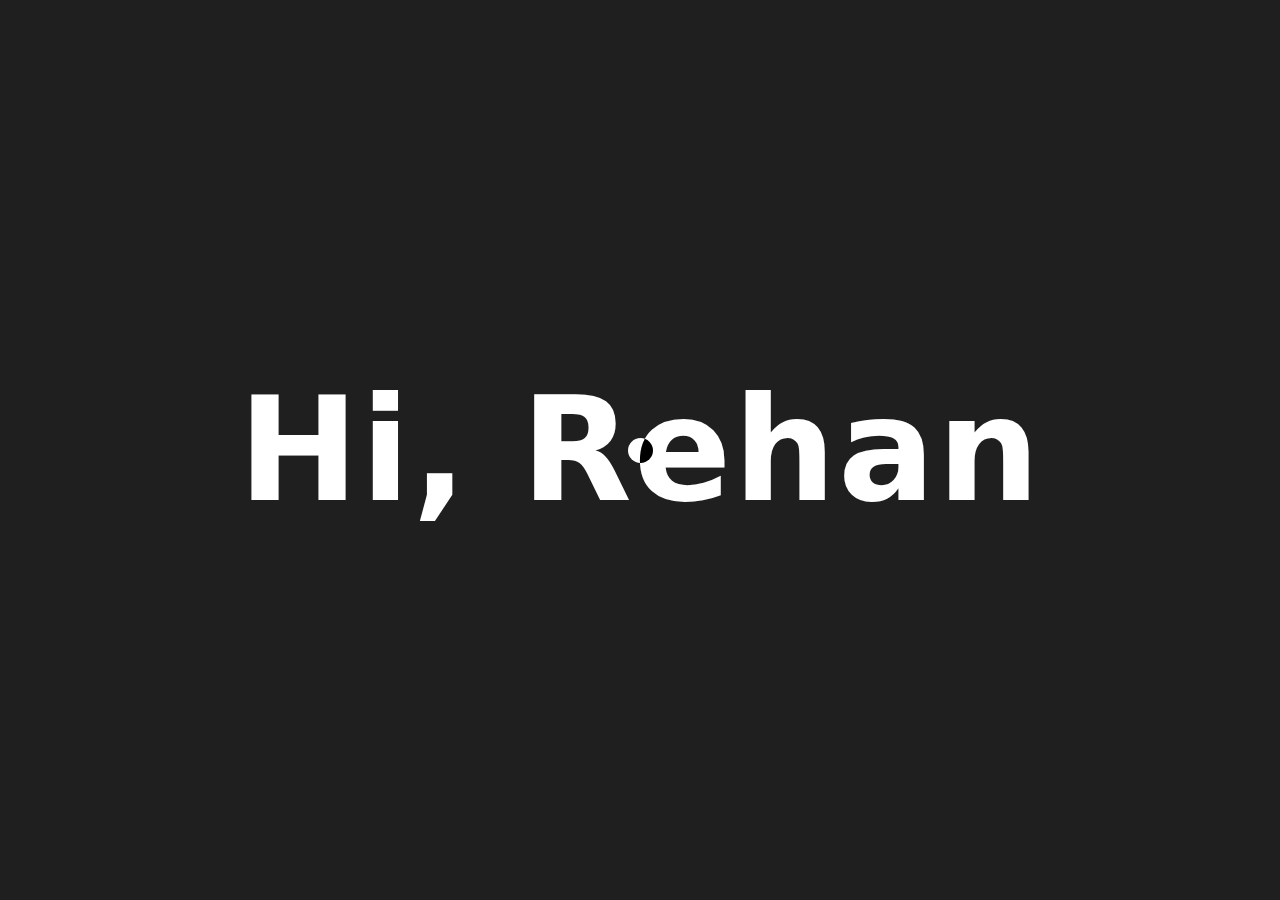
<file: custom curser/index.html>
<!DOCTYPE html>
<html lang="en">
<head>
    <meta charset="UTF-8">
    <meta name="viewport" content="width=device-width, initial-scale=1.0">
    <title>Custom Curcer</title>
    <link rel="stylesheet" href="styyle.css">
</head>
<body>
    <div class="main">
        <h1>Hi, Rehan</h1>
        <div id="curser"></div>
    </div>



    <script src="script.js"></script>
</body>
</html>
</file>
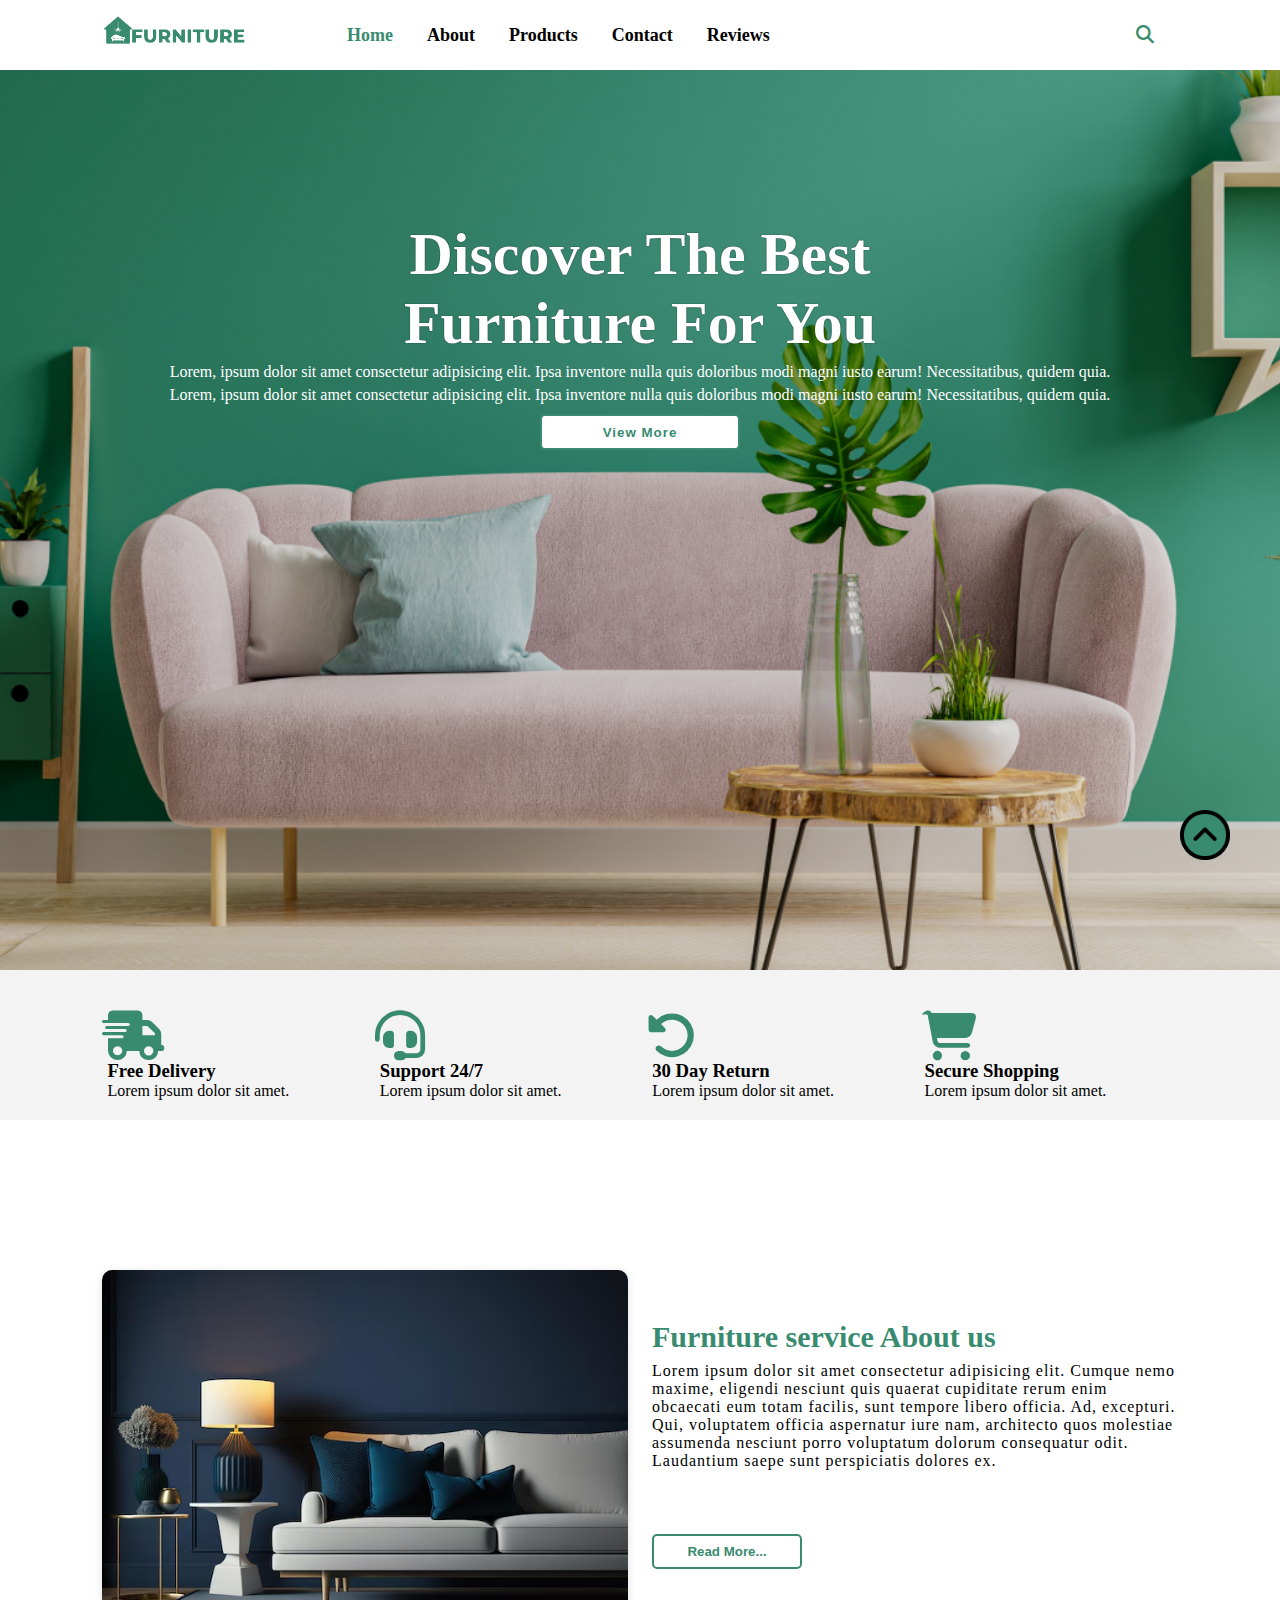
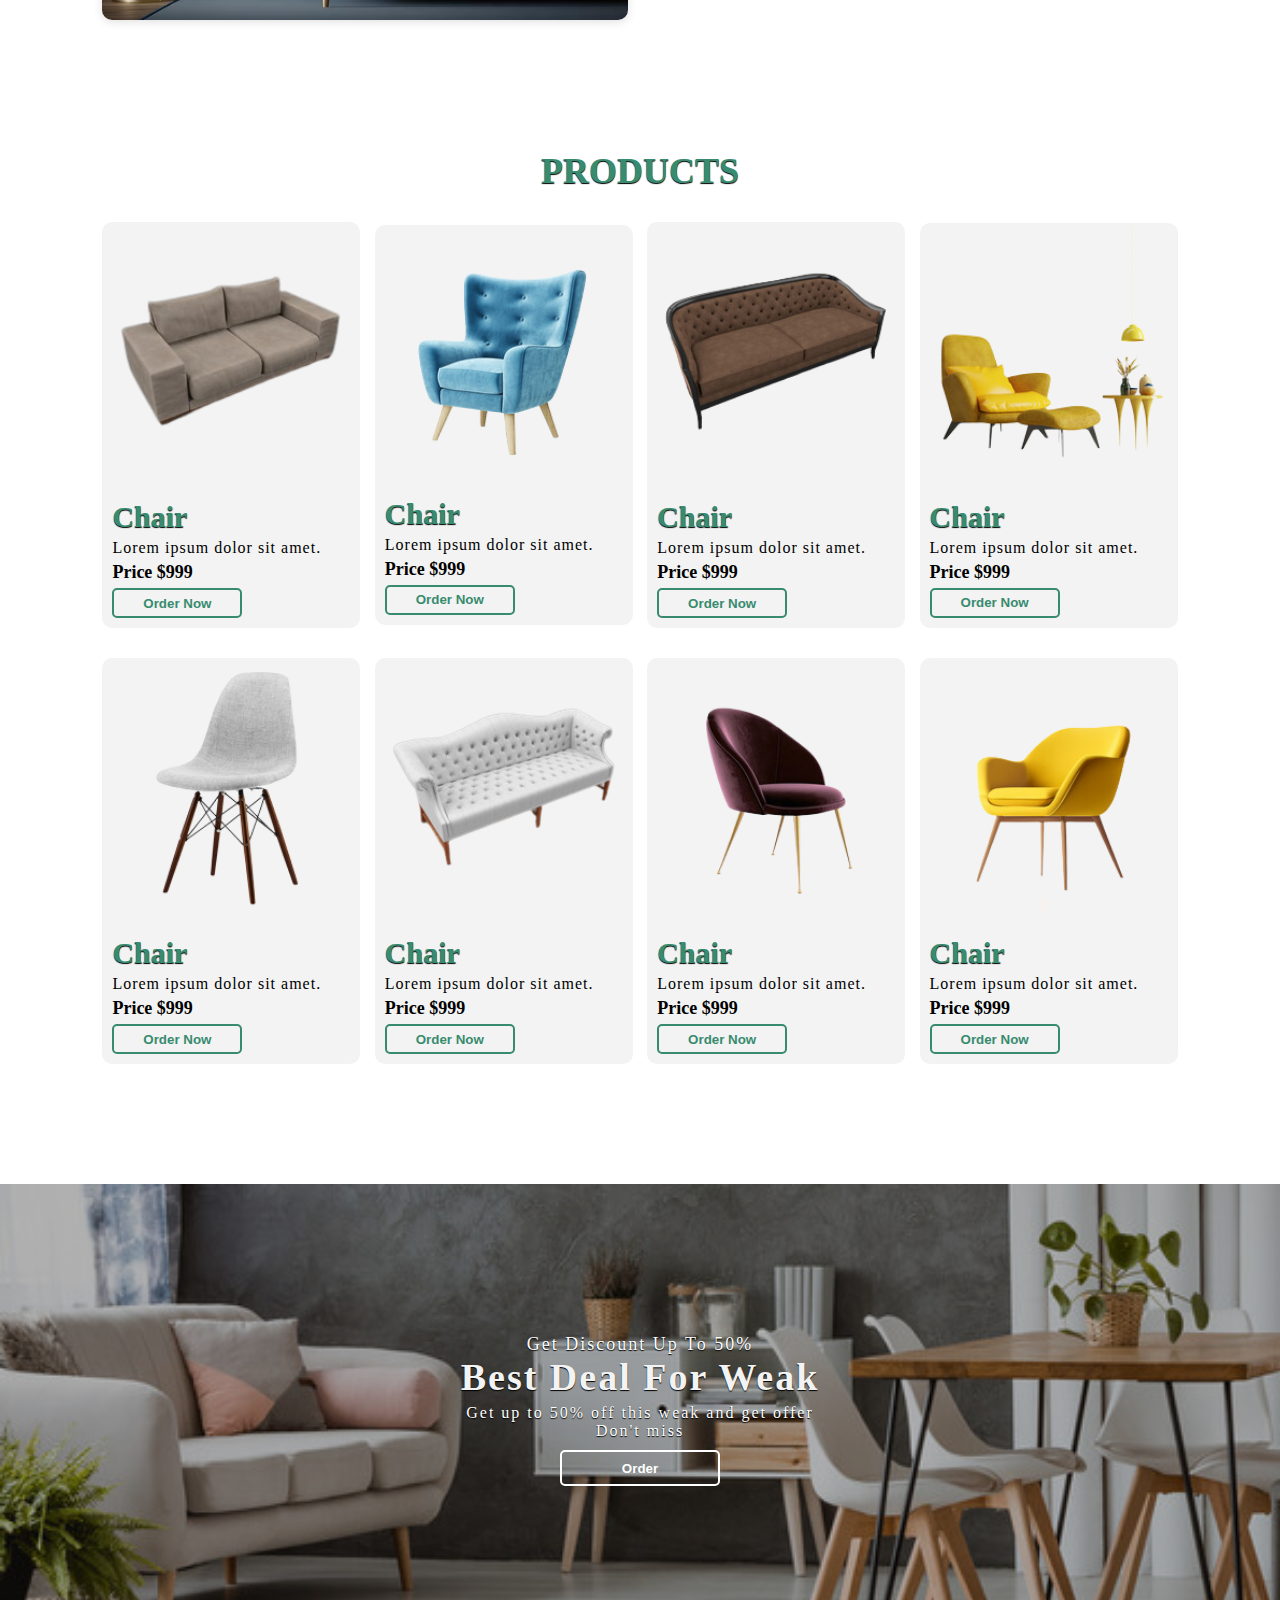
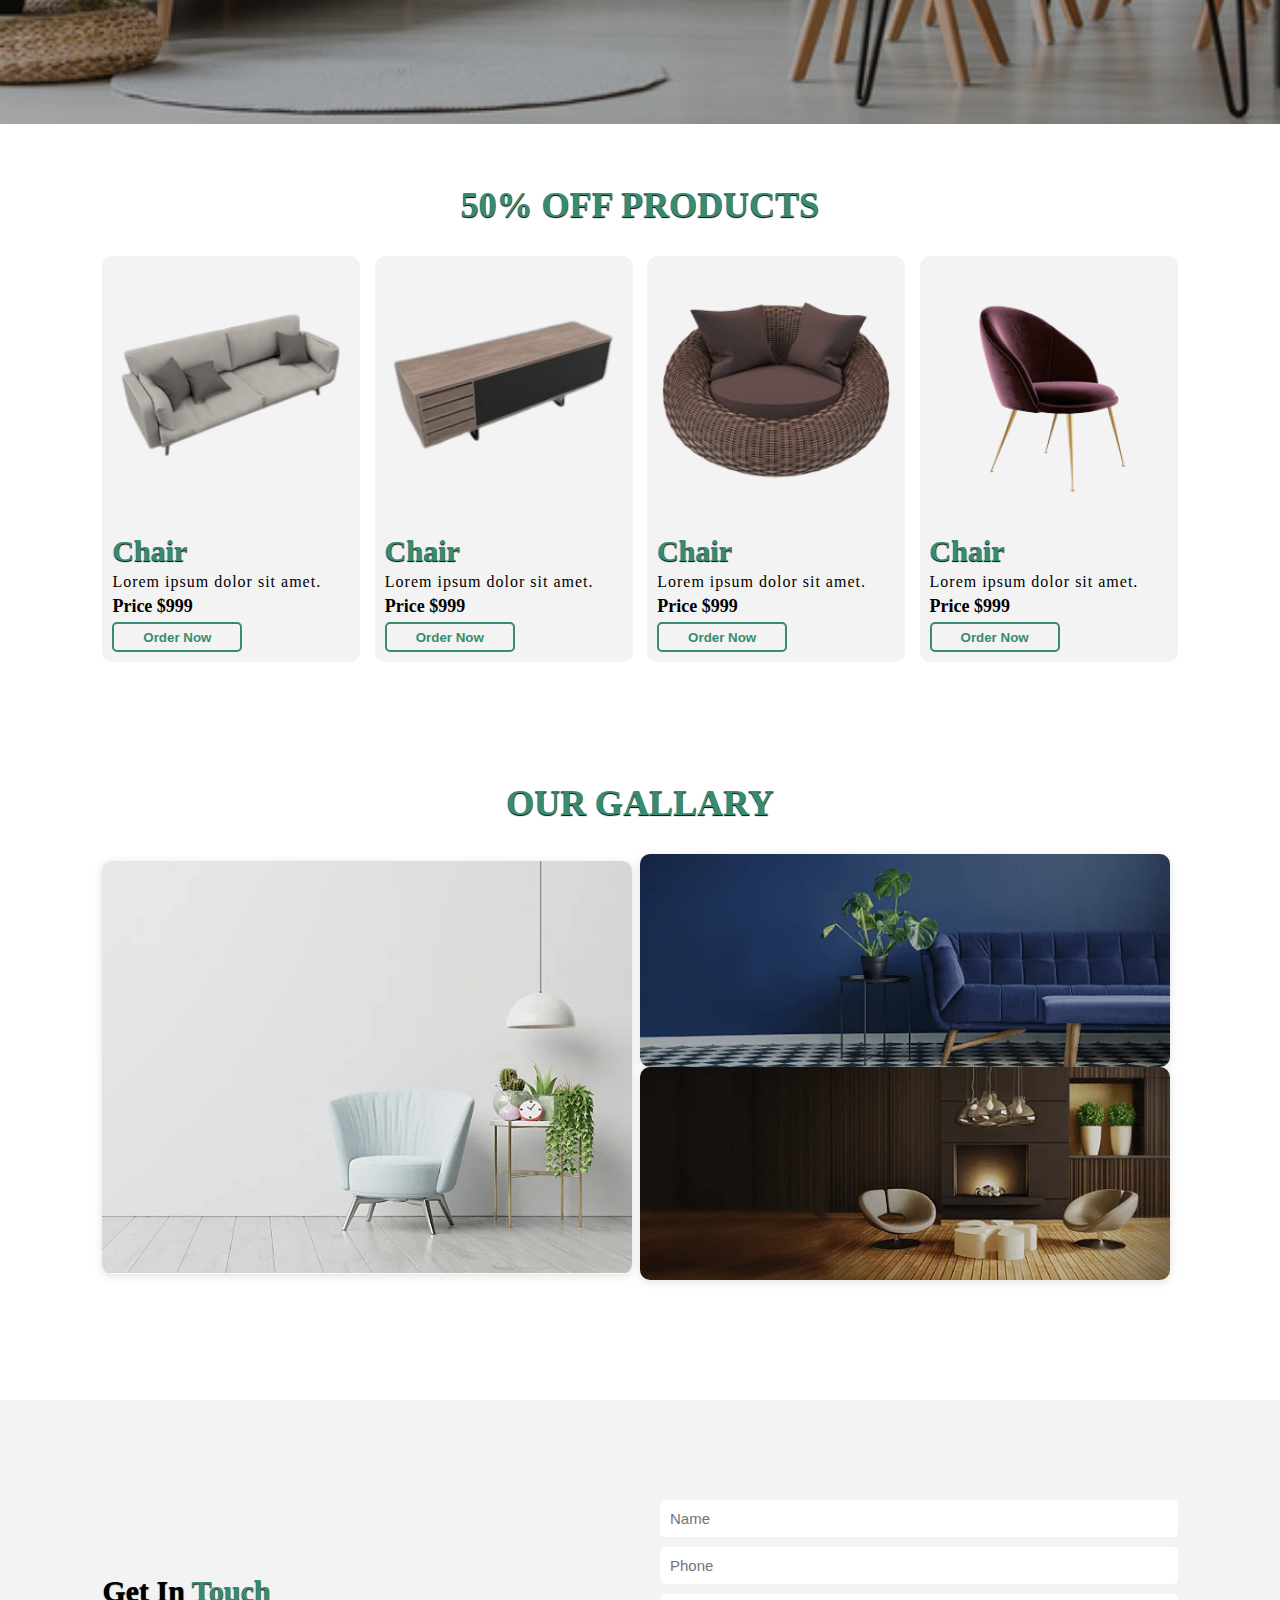
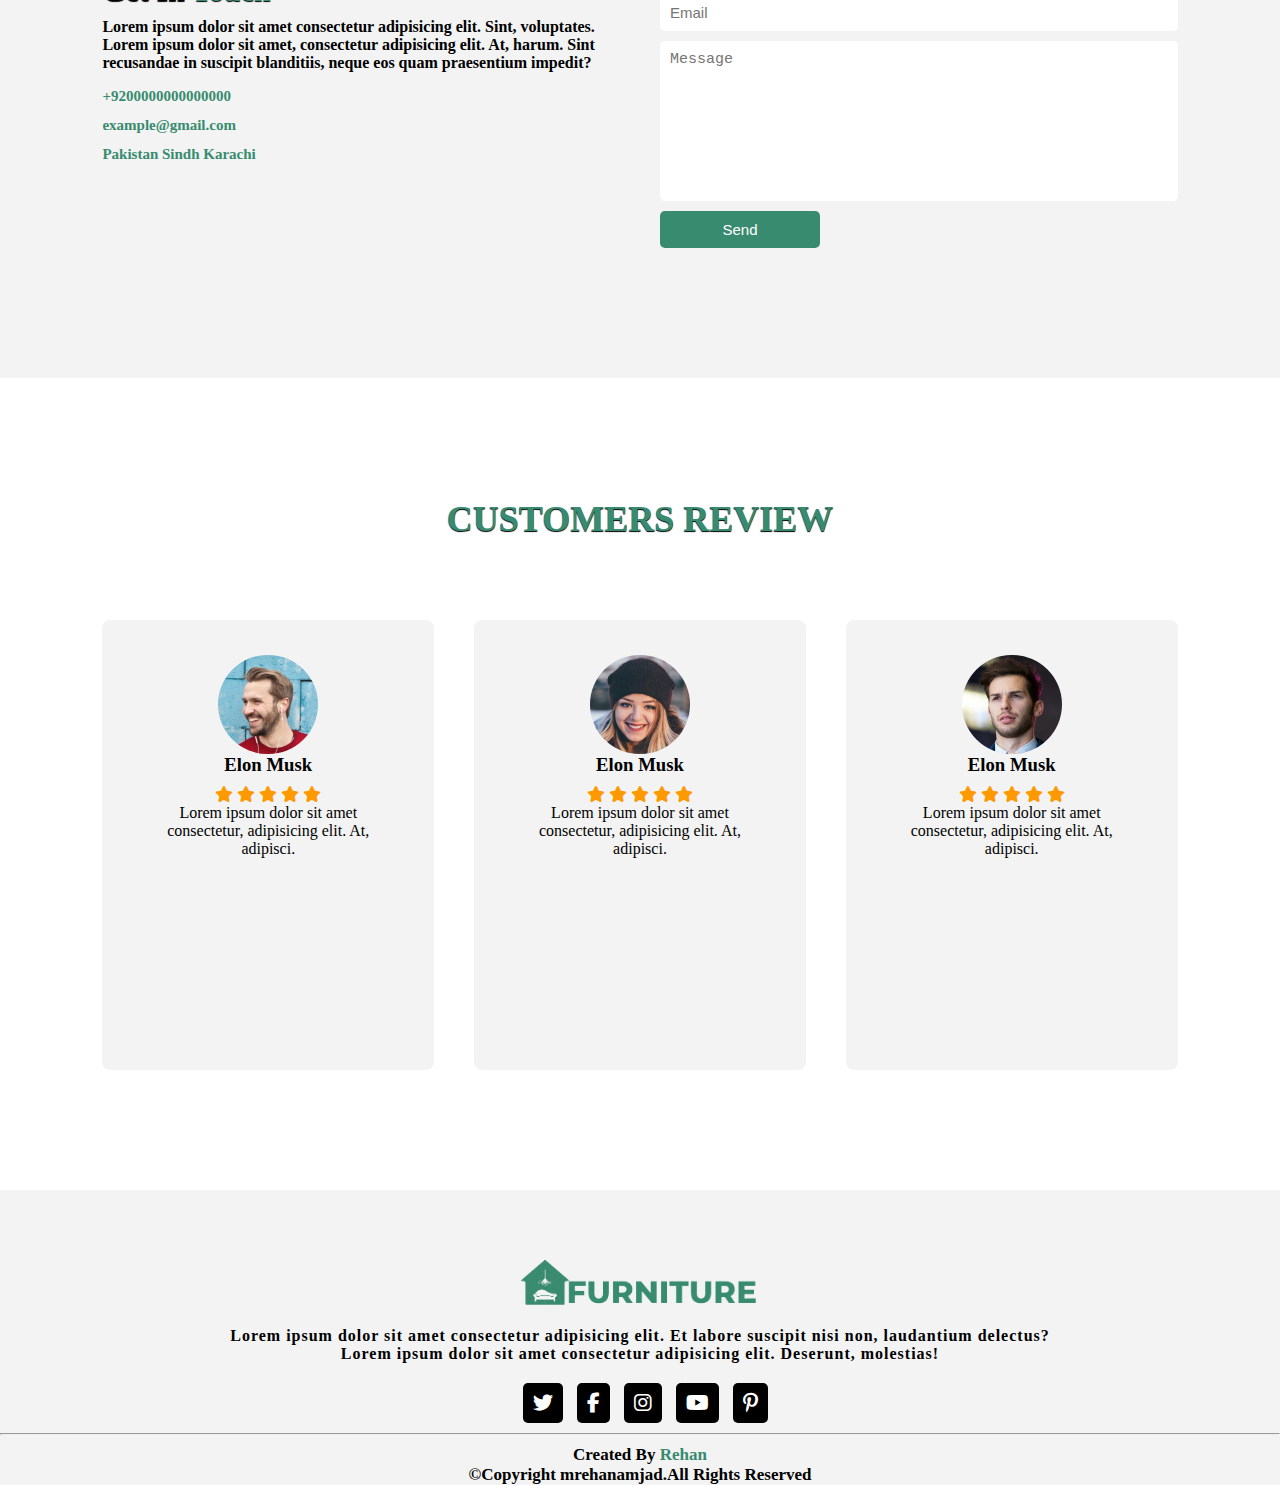
<file: Html-css Website/index.html>
<html lang="en">
<head>
    <meta charset="UTF-8">
    <meta http-equiv="X-UA-Compatible" content="IE=edge">
    <meta name="viewport" content="width=device-width, initial-scale=1.0">
    <title>Furniture Webiste</title>
    <link rel="stylesheet" href="style.css">
    <link rel="stylesheet" href="https://cdnjs.cloudflare.com/ajax/libs/font-awesome/6.7.2/css/all.min.css" integrity="sha512-Evv84Mr4kqVGRNSgIGL/F/aIDqQb7xQ2vcrdIwxfjThSH8CSR7PBEakCr51Ck+w+/U6swU2Im1vVX0SVk9ABhg==" crossorigin="anonymous" referrerpolicy="no-referrer" />
</head>
<body>
    <div class="header">
        <nav>
            <input type="checkbox" id="show-search">
            <input type="checkbox" id="show-menu">
            <label for="show-menu" class="menu-icon"><i class="fas fa-bars"></i></label>
            <div class="content">
                <div class="logo"><a href="index.html"><img src="./images/logo.png" alt=""></a></div>

                <ul class="links">
                    <li><a href="#" id="first">Home</a></li>
                    <li><a href="#about">About</a></li>
                    <li><a href="#product">Products</a></li>
                    <li><a href="#contact">Contact</a></li>
                    <li><a href="#review">Reviews</a></li>
                </ul>
            </div>
            <label for="show-search" class="search-icon"><i class="fas fa-search"></i></label>
            <form action="#" class="search-box">
                <input type="text" placeholder="Search" required>
                <button type="submit" class="go-icon"><i class="fas fa-long-arrow-alt-right"></i></button>
            </form>

        </nav>
    </div>

    <div class="home">
        <div class="main-text">
            <h1>Discover The Best <br>Furniture For You</h1>
            <p>Lorem, ipsum dolor sit amet consectetur adipisicing elit. Ipsa inventore nulla quis doloribus modi magni iusto earum! Necessitatibus, quidem quia.</p>
            <p>Lorem, ipsum dolor sit amet consectetur adipisicing elit. Ipsa inventore nulla quis doloribus modi magni iusto earum! Necessitatibus, quidem quia.</p>
            <button id="btn">View More</button>
        </div>
    </div>

    <section class="offers">
        <div class="offer-content">
            <div class="row">
                <i class="fa-solid fa-truck-fast"></i>
                <h3>Free Delivery</h3>
                <p>Lorem ipsum dolor sit amet.</p>
            </div>
            <div class="row">
                <i class="fa-solid fa-headset"></i>
                <h3>Support 24/7</h3>
                <p>Lorem ipsum dolor sit amet.</p>
            </div>
            <div class="row">
                <i class="fa-solid fa-rotate-left"></i>
                <h3>30 Day Return</h3>
                <p>Lorem ipsum dolor sit amet.</p>
            </div>
            <div class="row">
                <i class="fa-solid fa-cart-shopping"></i>
                <h3>Secure Shopping</h3>
                <p>Lorem ipsum dolor sit amet.</p>
            </div>
        </div>
    </section>

    <section class="about" id="about">
        <div class="about-img">
            <img src="./images/about-img.png" alt="">
        </div>
        <div class="about-text">
            <h3>Furniture service About us</h3>
            <p>Lorem ipsum dolor sit amet consectetur adipisicing elit. Cumque nemo maxime, eligendi nesciunt quis quaerat cupiditate rerum enim obcaecati eum totam facilis, sunt tempore libero officia. Ad, excepturi. Qui, voluptatem officia aspernatur iure nam, architecto quos molestiae assumenda nesciunt porro voluptatum dolorum consequatur odit. Laudantium saepe sunt perspiciatis dolores ex.</p>

            <button id="about-btn">Read More...</button>
        </div>
        
    </section>

    <section class="product" id="product">
        <div class="main-txt">
            <h3>Products</h3>
        </div>
        <div class="card-content">
            <div class="row">
                <img src="./images/p1.png" alt="">
                <div class="card-body">
                    <h3>Chair</h3>
                    <p>Lorem ipsum dolor sit amet.</p>
                    <h5>Price $999</h5>
                    <button>Order Now</button>
                </div>
            </div>
            <div class="row">
                <img src="./images/p2.png" alt="">
                <div class="card-body">
                    <h3>Chair</h3>
                    <p>Lorem ipsum dolor sit amet.</p>
                    <h5>Price $999</h5>
                    <button>Order Now</button>
                </div>
            </div>
            <div class="row">
                <img src="./images/p3.png" alt="">
                <div class="card-body">
                    <h3>Chair</h3>
                    <p>Lorem ipsum dolor sit amet.</p>
                    <h5>Price $999</h5>
                    <button>Order Now</button>
                </div>
            </div>
            <div class="row">
                <img src="./images/p4.png" alt="">
                <div class="card-body">
                    <h3>Chair</h3>
                    <p>Lorem ipsum dolor sit amet.</p>
                    <h5>Price $999</h5>
                    <button>Order Now</button>
                </div>
            </div>
        </div>

        <div class="card-content">
            <div class="row">
                <img src="./images/p5.png" alt="">
                <div class="card-body">
                    <h3>Chair</h3>
                    <p>Lorem ipsum dolor sit amet.</p>
                    <h5>Price $999</h5>
                    <button>Order Now</button>
                </div>
            </div>
            <div class="row">
                <img src="./images/p6.png" alt="">
                <div class="card-body">
                    <h3>Chair</h3>
                    <p>Lorem ipsum dolor sit amet.</p>
                    <h5>Price $999</h5>
                    <button>Order Now</button>
                </div>
            </div>
            <div class="row">
                <img src="./images/p7.png" alt="">
                <div class="card-body">
                    <h3>Chair</h3>
                    <p>Lorem ipsum dolor sit amet.</p>
                    <h5>Price $999</h5>
                    <button>Order Now</button>
                </div>
            </div>
            <div class="row">
                <img src="./images/p8.png" alt="">
                <div class="card-body">
                    <h3>Chair</h3>
                    <p>Lorem ipsum dolor sit amet.</p>
                    <h5>Price $999</h5>
                    <button>Order Now</button>
                </div>
            </div>
        </div>

    </section>

    <div class="banner">
        <div class="banner-content">
            <h5>Get Discount Up To 50%</h5>
            <h3>Best Deal For Weak</h3>
            <p>Get up to 50% off this weak and get offer <br>Don't miss</p>
            <button><a href="#products">Order</a></button>
        </div>
    </div>

    <section class="product" id="products" style="margin-top: 50px;">
        <div class="main-txt">
            <h3>50% off products</h3>
        </div>
        <div class="card-content">
            <div class="row">
                <img src="./images/p9.png" alt="">
                <div class="card-body">
                    <h3>Chair</h3>
                    <p>Lorem ipsum dolor sit amet.</p>
                    <h5>Price $999</h5>
                    <button>Order Now</button>
                </div>
            </div>
            <div class="row">
                <img src="./images/p10.png" alt="">
                <div class="card-body">
                    <h3>Chair</h3>
                    <p>Lorem ipsum dolor sit amet.</p>
                    <h5>Price $999</h5>
                    <button>Order Now</button>
                </div>
            </div>
            <div class="row">
                <img src="./images/p11.png" alt="">
                <div class="card-body">
                    <h3>Chair</h3>
                    <p>Lorem ipsum dolor sit amet.</p>
                    <h5>Price $999</h5>
                    <button>Order Now</button>
                </div>
            </div>
            <div class="row">
                <img src="./images/p12.png" alt="">
                <div class="card-body">
                    <h3>Chair</h3>
                    <p>Lorem ipsum dolor sit amet.</p>
                    <h5>Price $999</h5>
                    <button>Order Now</button>
                </div>
            </div>
        </div>

    </section>

    <div class="gallary">
        <h3>Our Gallary</h3>
        <div class="gallary-img">
            <div class="img1">
                <img src="./images/g1.png" alt="">
            </div>
            <div class="img1">
                <img src="./images/g2.png" alt="">
                <img src="./images/g3.png" alt="">
            </div>
        </div>
    </div>

    <section class="contact" id="contact">
        <div class="content-text">
            <h2>Get In <span>Touch</span></h2>
            <p>Lorem ipsum dolor sit amet consectetur adipisicing elit. Sint, voluptates.</p>
            <p>Lorem ipsum dolor sit amet, consectetur adipisicing elit. At, harum. Sint recusandae in suscipit blanditiis, neque eos quam praesentium impedit?</p>
            <div class="list">
                <li><a href="#">+9200000000000000</a></li>
                <li><a href="#">example@gmail.com</a></li>
                <li><a href="#">Pakistan Sindh Karachi</a></li>
            </div>
        </div>

        <div class="contact-form">
            <form action="#">
                <input type="name" placeholder="Name" required>
                <input type="number" placeholder="Phone" required>
                <input type="email" placeholder="Email" required>
                <textarea name="" id="" cols="35" rows="10" placeholder="Message"></textarea>
                <input type="submit" value="Send" class="submit" required>

            </form>
        </div>

    </section>

    <section class="review" id="review">
        <div class="main-txt">
            <h3>Customers <span>Review</span></h3>
        </div>

        <div class="review-content">
        <div class="box">
        <div class="img">
            <img src="./images/pic-1.png" alt="">
        </div>
        <h3>Elon Musk</h3>
        <div class="star">
            <i class="fa-solid fa-star checked"></i>
            <i class="fa-solid fa-star checked"></i>
            <i class="fa-solid fa-star checked"></i>
            <i class="fa-solid fa-star checked"></i>
            <i class="fa-solid fa-star checked"></i>
        </div>
        <p>Lorem ipsum dolor sit amet consectetur, adipisicing elit. At, adipisci.</p>

    </div>
        <div class="box">
        <div class="img">
            <img src="./images/pic-2.png" alt="">
        </div>
        <h3>Elon Musk</h3>
        <div class="star">
            <i class="fa-solid fa-star checked"></i>
            <i class="fa-solid fa-star checked"></i>
            <i class="fa-solid fa-star checked"></i>
            <i class="fa-solid fa-star checked"></i>
            <i class="fa-solid fa-star checked"></i>
        </div>
        <p>Lorem ipsum dolor sit amet consectetur, adipisicing elit. At, adipisci.</p>

    </div>
        <div class="box">
        <div class="img">
            <img src="./images/pic-3.png" alt="">
        </div>
        <h3>Elon Musk</h3>
        <div class="star">
            <i class="fa-solid fa-star checked"></i>
            <i class="fa-solid fa-star checked"></i>
            <i class="fa-solid fa-star checked"></i>
            <i class="fa-solid fa-star checked"></i>
            <i class="fa-solid fa-star checked"></i>
        </div>
        <p>Lorem ipsum dolor sit amet consectetur, adipisicing elit. At, adipisci.</p>

    </div>

</div>

    </section>

    <footer id="footer">
        <div class="footer-content">
            <div class="logo">
                <img src="./images/logo.png" alt="">
            </div>

            <p>Lorem ipsum dolor sit amet consectetur adipisicing elit. Et labore suscipit nisi non, laudantium delectus?
                <br>Lorem ipsum dolor sit amet consectetur adipisicing elit. Deserunt, molestias!
            </p>
            <div class="socail-links">
                <i class="fa-brands fa-twitter"></i>
                <i class="fa-brands fa-facebook-f"></i>
                <i class="fa-brands fa-instagram"></i>
                <i class="fa-brands fa-youtube"></i>
                <i class="fa-brands fa-pinterest-p"></i>
            </div>
        </div>
        <hr>
        <div class="footer-bottom-content">
            <p>Created By <a href="#">Rehan</a></p>
            <div class="copyright">
                <p>&copy;Copyright <strong>mrehanamjad</strong>.All Rights Reserved</p>
            </div>
        </div>
    </footer>
    <a href="#" class="arrow"><i><img src="./images/up-arrow.png" alt="" width="50px"></i></a>




















</body>
</html>
</file>
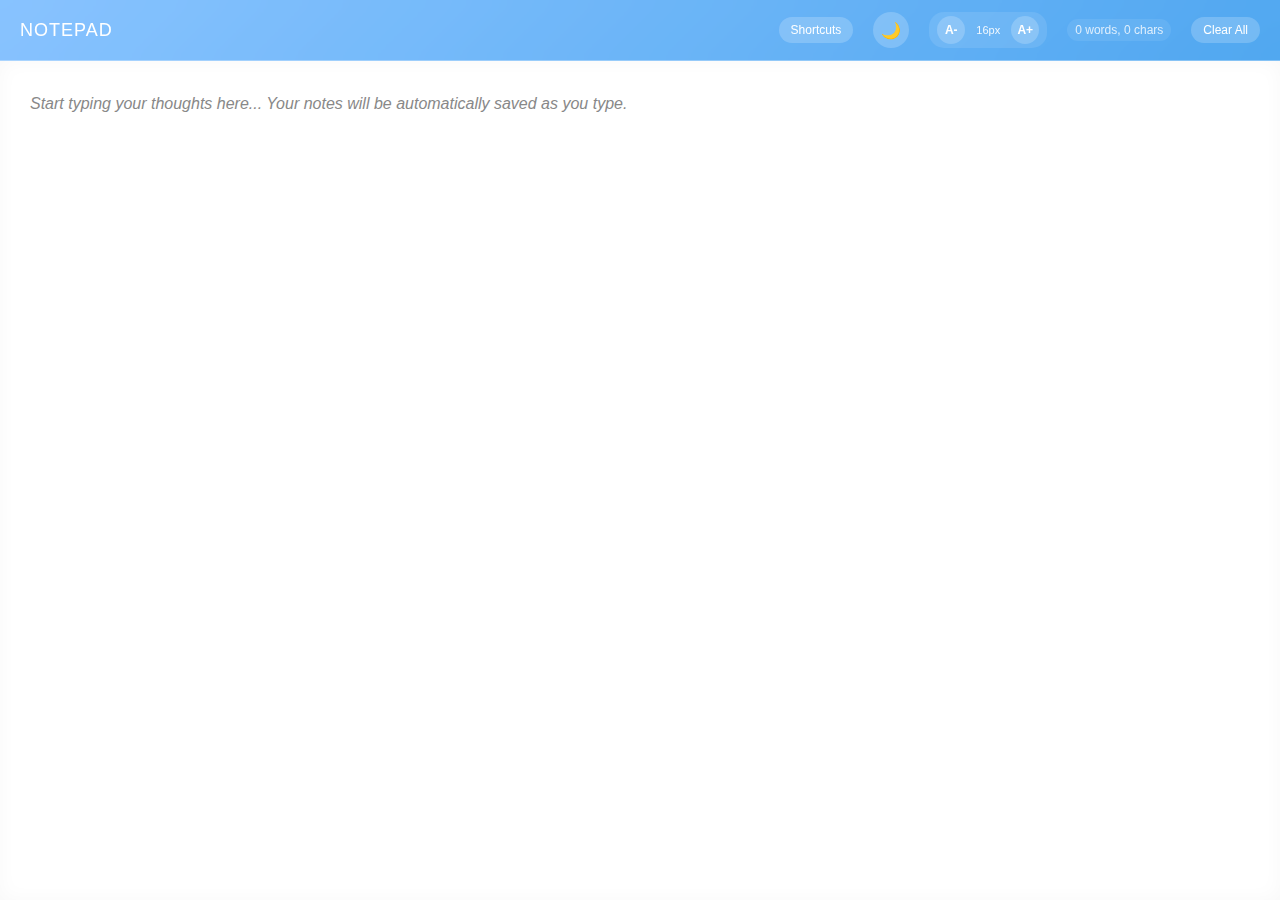
<file: One_Note/index.html>
<!DOCTYPE html>
<html lang="en">

<head>
    <meta charset="UTF-8">
    <meta name="viewport" content="width=device-width, initial-scale=1.0">
    <title>Full-Screen Notepad</title>
    <style>
        * {
            margin: 0;
            padding: 0;
            box-sizing: border-box;
        }

        body {
            font-family: 'Segoe UI', Tahoma, Geneva, Verdana, sans-serif;
            background: linear-gradient(135deg, #667eea 0%, #764ba2 100%);
            height: 100vh;
            overflow: hidden;
            transition: all 0.3s ease;
        }

        /* Dark mode styles */
        body.dark-mode {
            background: linear-gradient(135deg, #1e3c72 0%, #2a5298 100%);
        }

        /* Light mode styles */
        body.light-mode {
            background: linear-gradient(135deg, #74b9ff 0%, #0984e3 100%);
        }

        .notepad-container {
            width: 100vw;
            height: 100vh;
            display: flex;
            flex-direction: column;
            position: relative;
        }

        .header {
            background: rgba(255, 255, 255, 0.1);
            backdrop-filter: blur(10px);
            border-bottom: 1px solid rgba(255, 255, 255, 0.2);
            padding: 12px 20px;
            display: flex;
            justify-content: space-between;
            align-items: center;
            color: white;
            z-index: 10;
            transition: all 0.3s ease;
        }

        .dark-mode .header {
            background: rgba(0, 0, 0, 0.2);
            border-bottom: 1px solid rgba(255, 255, 255, 0.1);
        }

        .light-mode .header {
            background: rgba(255, 255, 255, 0.15);
            border-bottom: 1px solid rgba(255, 255, 255, 0.3);
        }

        .header h1 {
            font-size: 18px;
            font-weight: 300;
            letter-spacing: 1px;
        }

        .theme-toggle {
            background: rgba(255, 255, 255, 0.2);
            border: none;
            color: white;
            width: 36px;
            height: 36px;
            border-radius: 50%;
            cursor: pointer;
            transition: all 0.3s ease;
            display: flex;
            align-items: center;
            justify-content: center;
            font-size: 16px;
        }

        .theme-toggle:hover {
            background: rgba(255, 255, 255, 0.3);
            transform: rotate(15deg) scale(1.1);
        }

        .theme-toggle:active {
            transform: rotate(15deg) scale(0.95);
        }

        .theme-icon {
            transition: transform 0.3s ease;
        }

        .header-controls {
            display: flex;
            gap: 20px;
            align-items: center;
        }

        .font-size-controls {
            display: flex;
            align-items: center;
            gap: 8px;
            background: rgba(255, 255, 255, 0.1);
            padding: 4px 8px;
            border-radius: 15px;
        }

        .font-btn {
            background: rgba(255, 255, 255, 0.2);
            border: none;
            color: white;
            width: 28px;
            height: 28px;
            border-radius: 50%;
            cursor: pointer;
            font-size: 12px;
            font-weight: bold;
            transition: all 0.3s ease;
            display: flex;
            align-items: center;
            justify-content: center;
        }

        .font-btn:hover {
            background: rgba(255, 255, 255, 0.3);
            transform: scale(1.1);
        }

        .font-btn:active {
            transform: scale(0.95);
        }

        .font-size-display {
            font-size: 11px;
            color: white;
            opacity: 0.9;
            min-width: 30px;
            text-align: center;
        }

        .word-count {
            font-size: 12px;
            opacity: 0.8;
            background: rgba(255, 255, 255, 0.1);
            padding: 4px 8px;
            border-radius: 12px;
        }

        .clear-btn {
            background: rgba(255, 255, 255, 0.2);
            border: none;
            color: white;
            padding: 6px 12px;
            border-radius: 15px;
            cursor: pointer;
            font-size: 12px;
            transition: all 0.3s ease;
        }

        .clear-btn:hover {
            background: rgba(255, 255, 255, 0.3);
            transform: translateY(-1px);
        }

        .textarea-container {
            flex: 1;
            position: relative;
            overflow: hidden;
        }

        .note-textarea {
            width: 100%;
            height: 100%;
            border: none;
            outline: none;
            resize: none;
            background: rgba(255, 255, 255, 0.95);
            color: #333;
            font-size: 16px;
            line-height: 1.6;
            padding: 30px;
            font-family: 'Segoe UI', Tahoma, Geneva, Verdana, sans-serif;
            backdrop-filter: blur(10px);
            box-shadow: inset 0 0 50px rgba(0, 0, 0, 0.1);
            transition: all 0.3s ease;
        }

        .dark-mode .note-textarea {
            background: rgba(30, 30, 30, 0.95);
            color: #e0e0e0;
            box-shadow: inset 0 0 50px rgba(0, 0, 0, 0.3);
        }

        .light-mode .note-textarea {
            background: rgba(255, 255, 255, 0.98);
            color: #222;
            box-shadow: inset 0 0 30px rgba(0, 0, 0, 0.05);
        }

        .note-textarea::placeholder {
            color: #999;
            font-style: italic;
            transition: color 0.3s ease;
        }

        .dark-mode .note-textarea::placeholder {
            color: #666;
        }

        .light-mode .note-textarea::placeholder {
            color: #888;
        }

        .note-textarea:focus {
            box-shadow: inset 0 0 30px rgba(0, 0, 0, 0.05);
        }

        .dark-mode .note-textarea:focus {
            background: rgba(30, 30, 30, 0.98);
            box-shadow: inset 0 0 30px rgba(0, 0, 0, 0.4);
        }

        .light-mode .note-textarea:focus {
            background: rgba(255, 255, 255, 1);
            box-shadow: inset 0 0 20px rgba(0, 0, 0, 0.03);
        }

        /* Auto-save indicator */
        .save-indicator {
            position: absolute;
            top: 20px;
            right: 20px;
            background: rgba(76, 175, 80, 0.9);
            color: white;
            padding: 4px 8px;
            border-radius: 12px;
            font-size: 11px;
            opacity: 0;
            transition: opacity 0.3s ease;
            z-index: 5;
        }

        .save-indicator.show {
            opacity: 1;
        }

        /* Responsive design */
        @media (max-width: 768px) {
            .note-textarea {
                padding: 20px;
            }

            .header {
                padding: 10px 15px;
            }

            .header h1 {
                font-size: 16px;
            }

            .header-controls {
                gap: 15px;
            }

            .theme-toggle {
                width: 32px;
                height: 32px;
                font-size: 14px;
            }

            .font-size-controls {
                gap: 6px;
                padding: 3px 6px;
            }

            .font-btn {
                width: 24px;
                height: 24px;
                font-size: 10px;
            }
        }
    </style>
</head>

<body>
    <div class="notepad-container">
        <div class="header">
            <h1>NOTEPAD</h1>
            <div class="header-controls">
                <button class="clear-btn" id="shortcutsBtn">Shortcuts</button>
                <button class="theme-toggle" id="themeToggle" title="Toggle dark/light mode">
                    <span class="theme-icon">🌙</span>
                </button>
                <div class="font-size-controls">
                    <button class="font-btn" id="decreaseFont" title="Decrease font size">A-</button>
                    <span class="font-size-display" id="fontSizeDisplay">16px</span>
                    <button class="font-btn" id="increaseFont" title="Increase font size">A+</button>
                </div>
                <div class="word-count" id="wordCount">0 words</div>
                <button class="clear-btn" id="clearBtn">Clear All</button>
            </div>
        </div>

        <div class="textarea-container">
            <textarea class="note-textarea" id="noteTextarea"
                placeholder="Start typing your thoughts here... Your notes will be automatically saved as you type."
                spellcheck="true"></textarea>
            <div class="save-indicator" id="saveIndicator">Saved</div>
        </div>
    </div>

    <div id="shortcutsModal"
        style="display:none; position:fixed; top:0; left:0; width:100%; height:100%; background:rgba(0,0,0,0.6); z-index:9999; justify-content:center; align-items:center;">
        <div
            style="background:white; padding:20px 30px; border-radius:10px; max-width:500px; width:90%; color:#333; position:relative;">
            <h2 style="margin-bottom:10px;">Keyboard Shortcuts</h2>
            <ul style="line-height:1.8; font-size:14px;">
                <li><strong>Ctrl + T</strong>: Toggle Theme</li>
                <li><strong>Ctrl + A</strong>: Select All Text</li>
                <li><strong>Ctrl + + / = </strong>: Increase Font</li>
                <li><strong>Ctrl + -</strong>: Decrease Font</li>
                <li><strong>Ctrl + 0</strong>: Reset Font</li>
                <li><strong>Ctrl + Delete</strong>: Clear All</li>
                <li><strong>ESC</strong>: Blur Textarea</li>
            </ul>
            <button id="closeShortcuts"
                style="position:absolute; top:10px; right:15px; background:none; border:none; font-size:18px; cursor:pointer">&times;</button>
        </div>
    </div>

    <script>
        let saveTimeout;
        const STORAGE_KEY = 'fullscreen-notepad-content';
        const FONT_SIZE_KEY = 'fullscreen-notepad-fontsize';
        const THEME_KEY = 'fullscreen-notepad-theme';
        let currentFontSize = 16; // Default font size
        let currentTheme = 'default'; // default, dark, light

        const textarea = document.getElementById('noteTextarea');
        const wordCount = document.getElementById('wordCount');
        const clearBtn = document.getElementById('clearBtn');
        const saveIndicator = document.getElementById('saveIndicator');
        const increaseFontBtn = document.getElementById('increaseFont');
        const decreaseFontBtn = document.getElementById('decreaseFont');
        const fontSizeDisplay = document.getElementById('fontSizeDisplay');
        const themeToggle = document.getElementById('themeToggle');
        const themeIcon = themeToggle.querySelector('.theme-icon');

        // Load saved note from localStorage
        function loadNote() {
            try {
                const saved = localStorage.getItem(STORAGE_KEY) || '';
                textarea.value = saved;
                updateWordCount();
            } catch (error) {
                console.warn('Could not load note from localStorage:', error);
                textarea.value = '';
                updateWordCount();
            }
        }

        // Load and apply saved font size
        function loadFontSize() {
            try {
                const savedSize = localStorage.getItem(FONT_SIZE_KEY);
                if (savedSize) {
                    currentFontSize = parseInt(savedSize);
                } else {
                    currentFontSize = 16; // Default
                }
                applyFontSize();
            } catch (error) {
                console.warn('Could not load font size from localStorage:', error);
                currentFontSize = 16;
                applyFontSize();
            }
        }

        // Apply font size to textarea
        function applyFontSize() {
            textarea.style.fontSize = currentFontSize + 'px';
            fontSizeDisplay.textContent = currentFontSize + 'px';
        }

        // Save font size to localStorage
        function saveFontSize() {
            try {
                localStorage.setItem(FONT_SIZE_KEY, currentFontSize.toString());
            } catch (error) {
                console.warn('Could not save font size to localStorage:', error);
            }
        }

        // Increase font size
        function increaseFontSize() {
            if (currentFontSize < 32) {
                currentFontSize += 2;
                applyFontSize();
                saveFontSize();
            }
        }

        // Load and apply saved theme
        function loadTheme() {
            try {
                const savedTheme = localStorage.getItem(THEME_KEY);
                currentTheme = savedTheme || 'light'; // default to light
                applyTheme();
            } catch (error) {
                console.warn('Could not load theme from localStorage:', error);
                currentTheme = 'light';
                applyTheme();
            }
        }

        // Apply theme to body
        function applyTheme() {
            document.body.classList.remove('dark-mode', 'light-mode');
            if (currentTheme === 'dark') {
                document.body.classList.add('dark-mode');
                themeIcon.textContent = '☀️';
                themeToggle.title = 'Switch to light mode';
            } else if (currentTheme === 'light') {
                document.body.classList.add('light-mode');
                themeIcon.textContent = '🌙';
                themeToggle.title = 'Switch to dark mode';
            }
        }

        // Save theme to localStorage
        function saveTheme() {
            try {
                localStorage.setItem(THEME_KEY, currentTheme);
            } catch (error) {
                console.warn('Could not save theme to localStorage:', error);
            }
        }

        // Toggle theme
        function toggleTheme() {
            currentTheme = currentTheme === 'light' ? 'dark' : currentTheme === 'dark' ? 'light' : 'light';
            applyTheme();
            saveTheme();
        }

        // Decrease font size
        function decreaseFontSize() {
            if (currentFontSize > 10) {
                currentFontSize -= 2;
                applyFontSize();
                saveFontSize();
            }
        }
        function decreaseFontSize() {
            if (currentFontSize > 10) {
                currentFontSize -= 2;
                applyFontSize();
                saveFontSize();
            }
        }

        // Update word count
        function updateWordCount() {
            const text = textarea.value.trim();
            const words = text === '' ? 0 : text.split(/\s+/).length;
            const chars = text.length;
            wordCount.textContent = `${words} words, ${chars} chars`;
        }

        // Show save indicator
        function showSaveIndicator() {
            saveIndicator.classList.add('show');
            setTimeout(() => {
                saveIndicator.classList.remove('show');
            }, 1500);
        }

        // Auto-save function
        function autoSave() {
            try {
                localStorage.setItem(STORAGE_KEY, textarea.value);
                showSaveIndicator();
            } catch (error) {
                console.warn('Could not save note to localStorage:', error);
                // Show error indicator instead of success
                saveIndicator.textContent = 'Save Error';
                saveIndicator.style.background = 'rgba(244, 67, 54, 0.9)';
                saveIndicator.classList.add('show');
                setTimeout(() => {
                    saveIndicator.classList.remove('show');
                    saveIndicator.textContent = 'Saved';
                    saveIndicator.style.background = 'rgba(76, 175, 80, 0.9)';
                }, 2000);
            }
        }

        // Event listeners
        textarea.addEventListener('input', function () {
            updateWordCount();

            // Clear existing timeout
            clearTimeout(saveTimeout);

            // Set new timeout for auto-save
            saveTimeout = setTimeout(autoSave, 1000);
        });

        // Theme toggle
        themeToggle.addEventListener('click', toggleTheme);

        // Font size controls
        increaseFontBtn.addEventListener('click', increaseFontSize);
        decreaseFontBtn.addEventListener('click', decreaseFontSize);

        // Clear all text
        clearBtn.addEventListener('click', function () {
            if (textarea.value.trim() !== '') {
                if (confirm('Are you sure you want to clear all text? This action cannot be undone.')) {
                    textarea.value = '';
                    try {
                        localStorage.removeItem(STORAGE_KEY);
                    } catch (error) {
                        console.warn('Could not clear localStorage:', error);
                    }
                    updateWordCount();
                    textarea.focus();
                }
            }
        });

        // Keyboard shortcuts
        document.addEventListener('keydown', function (e) {
            // Ctrl+A or Cmd+A to select all
            if ((e.ctrlKey || e.metaKey) && e.key === 'a') {
                e.preventDefault();
                textarea.select();
            }

            // Ctrl+T to toggle theme
            if ((e.ctrlKey || e.metaKey) && e.key === 't') {
                e.preventDefault();
                toggleTheme();
            }

            // Ctrl+Plus or Ctrl+Equals to increase font size
            if ((e.ctrlKey || e.metaKey) && (e.key === '+' || e.key === '=')) {
                e.preventDefault();
                increaseFontSize();
            }

            // Ctrl+Minus to decrease font size
            if ((e.ctrlKey || e.metaKey) && e.key === '-') {
                e.preventDefault();
                decreaseFontSize();
            }

            // Ctrl+0 to reset font size
            if ((e.ctrlKey || e.metaKey) && e.key === '0') {
                e.preventDefault();
                currentFontSize = 16;
                applyFontSize();
                saveFontSize();
            }
            // Ctrl+Delete or Cmd+Delete to clear all
            if ((e.ctrlKey || e.metaKey) && e.key === 'Delete') {
                e.preventDefault();
                clearBtn.click();
            }

            // ESC to blur textarea
            if (e.key === 'Escape') {
                textarea.blur();
            }
        });

        // Prevent zoom on mobile
        document.addEventListener('touchstart', function (e) {
            if (e.touches.length > 1) {
                e.preventDefault();
            }
        });

        // Auto-focus on load
        window.addEventListener('load', function () {
            loadNote();
            loadFontSize();
            loadTheme();
            textarea.focus();
        });

        // Handle window resize
        window.addEventListener('resize', function () {
            // Ensure textarea maintains focus if it was focused
            if (document.activeElement === textarea) {
                setTimeout(() => textarea.focus(), 100);
            }
        });


        // SHORTCUT MODAL logic
        const shortcutsBtn = document.getElementById('shortcutsBtn');
        const shortcutsModal = document.getElementById('shortcutsModal');
        const closeShortcuts = document.getElementById('closeShortcuts');

        shortcutsBtn.addEventListener('click', () => {
            shortcutsModal.style.display = 'flex';
        });
        closeShortcuts.addEventListener('click', () => {
            shortcutsModal.style.display = 'none';
        });
        document.addEventListener('keydown', e => {
            if (e.key === 'Escape') {
                shortcutsModal.style.display = 'none';
            }
        });


    </script>
</body>

</html>
</file>
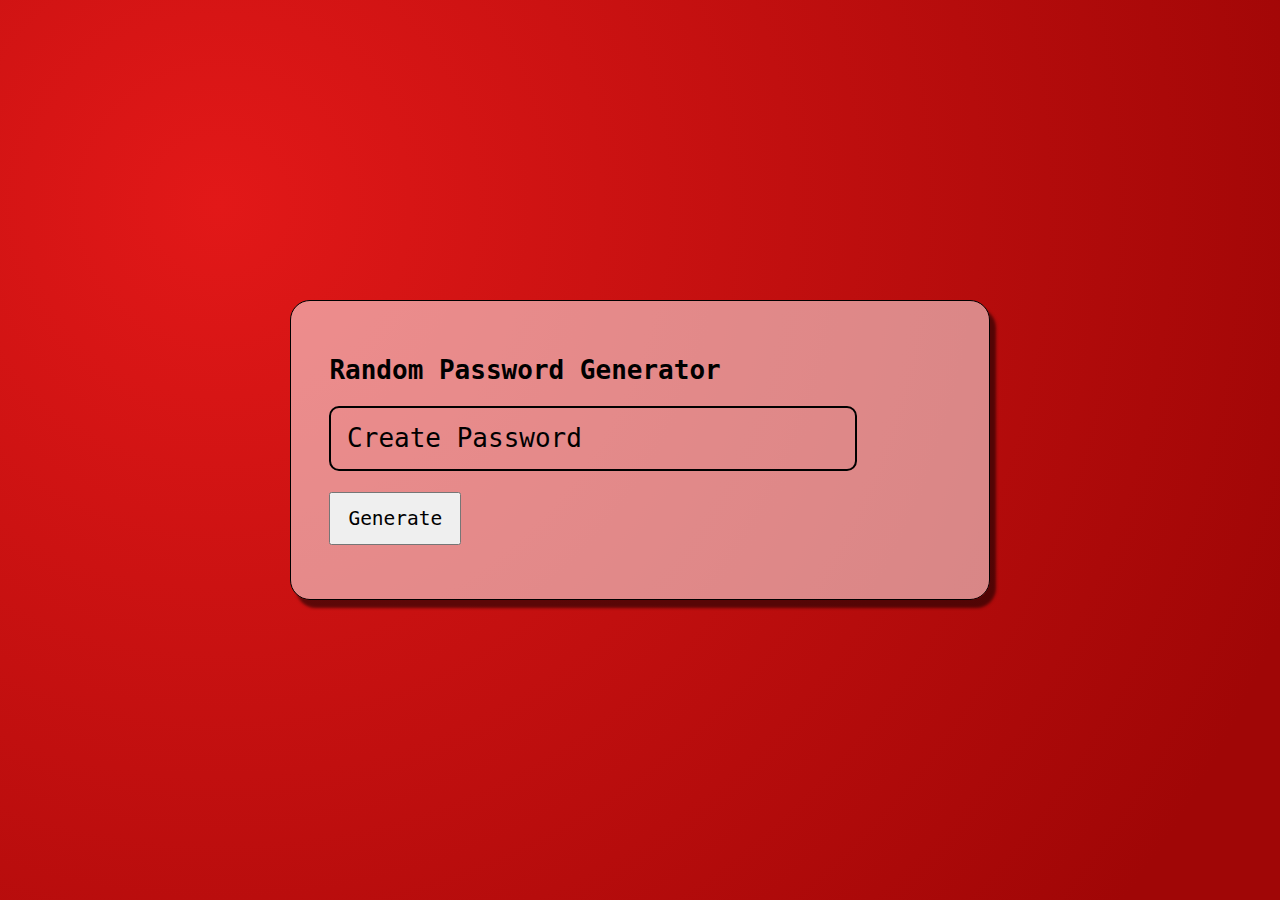
<file: Random Password Generator/index.html>
<!DOCTYPE html>
<html lang="en">
  <head>
    <meta charset="UTF-8" />
    <meta name="viewport" content="width=device-width, initial-scale=1.0" />
    <title>Random Password Generator</title>
    <link
      rel="stylesheet"
      href="https://cdnjs.cloudflare.com/ajax/libs/font-awesome/6.5.1/css/all.min.css"
      integrity="sha512-DTOQO9RWCH3ppGqcWaEA1BIZOC6xxalwEsw9c2QQeAIftl+Vegovlnee1c9QX4TctnWMn13TZye+giMm8e2LwA=="
      crossorigin="anonymous"
      referrerpolicy="no-referrer"
    />
    <style>
      * {
        margin: 0;
        padding: 0;
        box-sizing: border-box;
        font-family: monospace;
      }
      html,
      body {
        width: 100%;
        height: 100%;
      }
      body {
        display: flex;
        justify-content: center;
        align-items: center;
        flex-wrap: wrap;
        background-image: radial-gradient(
          circle farthest-corner at 17.1% 22.8%,
          rgba(226, 24, 24, 1) 0%,
          rgba(160, 6, 6, 1) 90%
        );
      }
      .container {
        padding: 0 0 0 3%;
        width: 700px;
        height: 300px;
        background-color: rgba(255, 255, 255, 0.51);
        border: 1px solid;
        border-radius: 20px;
        box-shadow: 6px 8px 3px rgba(0, 0, 0, 0.537);
        display: flex;
        justify-content: center;
        flex-wrap: wrap;
        flex-direction: column;
        gap: 1.6rem;
      }
      .text {
        font-size: 2rem;
        position: relative;
        height: 22%;
        width: 80%;
        border: 2px solid;
        border-radius: 10px;
        display: flex;
        align-items: center;
        flex-wrap: wrap;
      }
      .text i {
        position: absolute;
        right: 4%;
        font-size: 2.7rem;
        color: gray;
      }
      .text input {
        height: 100%;
        width: 100%;
        outline: none;
        border: none;
        background: none;
        font-size: 2rem;
        margin-left: 3%;
      }
      .text input:disabled {
        color: black;
      }
      button {
        padding: 2%;
        width: 20%;
        font-size: 1.5rem;
      }
      .alert {
        padding: 20px 30px;
        position: fixed;
        bottom: 4%;
        right: -400px;
        width: max-content;
        background-color: rgba(233, 90, 90, 0.622);
        border-radius: 10px;
        font-size: 2rem;
        transform: scaleX(0);
        transition: all 1s linear;
      }
      .alert-appear {
        right: 10px;
        background-color: rgb(136, 255, 178);
        right: 10px;
        transform: scaleX(1);
      }
    </style>
  </head>
  <body>
    <div class="container">
      <h1>Random Password Generator</h1>
      <div class="text">
        <input type="text" value="Create Password" disabled />
        <i class="fa-regular fa-copy" onclick="copyClip()"></i>
      </div>
      <button onclick="getPass()">Generate</button>
    </div>
    <div class="alert">V;hSP$r]?912.x_copied</div>

    <script>
      function getPass() {
        let finalPass = "";
        const allCharNum = `QWERTYUIOPASDFGHJKLZXCVBNMqwertyuiopasdfghjklzxcvbnm1234567890-=[]\';/.,~!@#$%^&*()_+{}|:"<>?`;
        let y = Math.floor(6 + Math.random() * (16 - 6));
        for (let i = 0; i <= y; i++) {
          let x = Math.floor(Math.random() * allCharNum.length);
          finalPass += allCharNum[x];
        }
        let text = document.querySelector(".text input");
        text.value = finalPass;
      }

      function popup(pass) {
        let Alert = document.querySelector(".alert");
        Alert.innerHTML = `${pass}_Copied`;
        Alert.classList.add("alert-appear");
        setTimeout(() => {
          Alert.classList.remove("alert-appear");
        }, 4000);
      }
      function copyClip() {
        // Get the text field
        var copyText = document.querySelector(".text input");
        copyText.disabled = false;
        // Select the text field
        copyText.select();
        copyText.setSelectionRange(0, 99999); // For mobile devices

        // Copy the text inside the text field
        navigator.clipboard.writeText(copyText.value);

        copyText.disabled = true;
        // alert the copied text
        popup(copyText.value);
      }
    </script>
  </body>
</html>
</file>
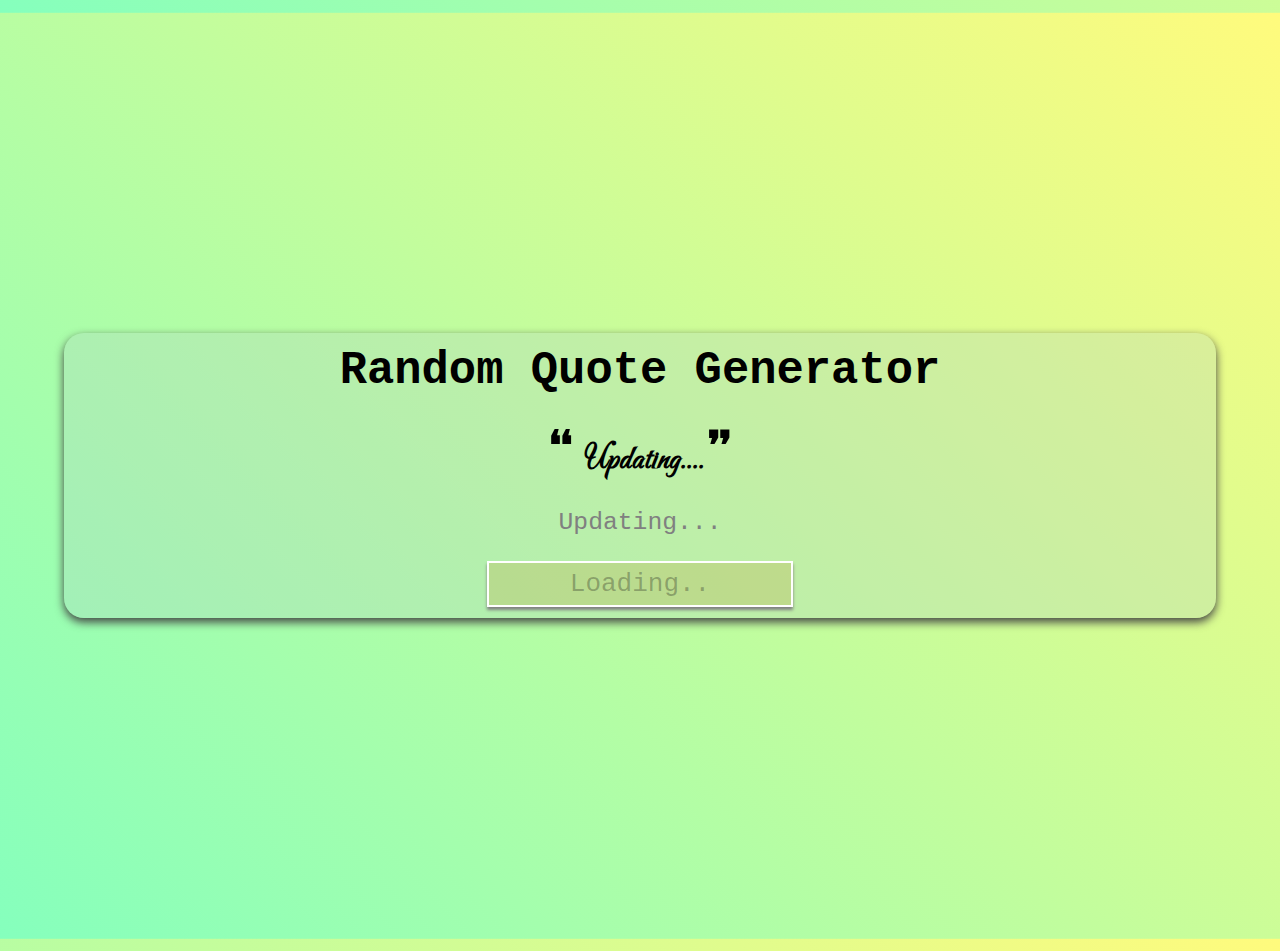
<file: Random Quote Generator/index.html>
<!DOCTYPE html>
<html lang="en">
  <head>
    <meta charset="UTF-8" />
    <meta name="viewport" content="width=device-width, initial-scale=1.0" />
    <title>Random Quote Generator</title>
    <link rel="preconnect" href="https://fonts.googleapis.com" />
    <link rel="preconnect" href="https://fonts.gstatic.com" crossorigin />
    <link
      href="https://fonts.googleapis.com/css2?family=Carattere&display=swap"
      rel="stylesheet"
    />
    <link rel="stylesheet" href="style.css">
  </head>
  <body onload="getQuotes()">
    <div class="main-container">
      <h1>Random Quote Generator</h1>
      <p class="content"><span>❝</span> Updating....<span>❞</span></p>
      <p class="author">Updating...</p>
      <button onclick="getQuotes()">Get A New Quote</button>
    </div>

    <script src="./app.js"></script>
  </body>
</html>
</file>
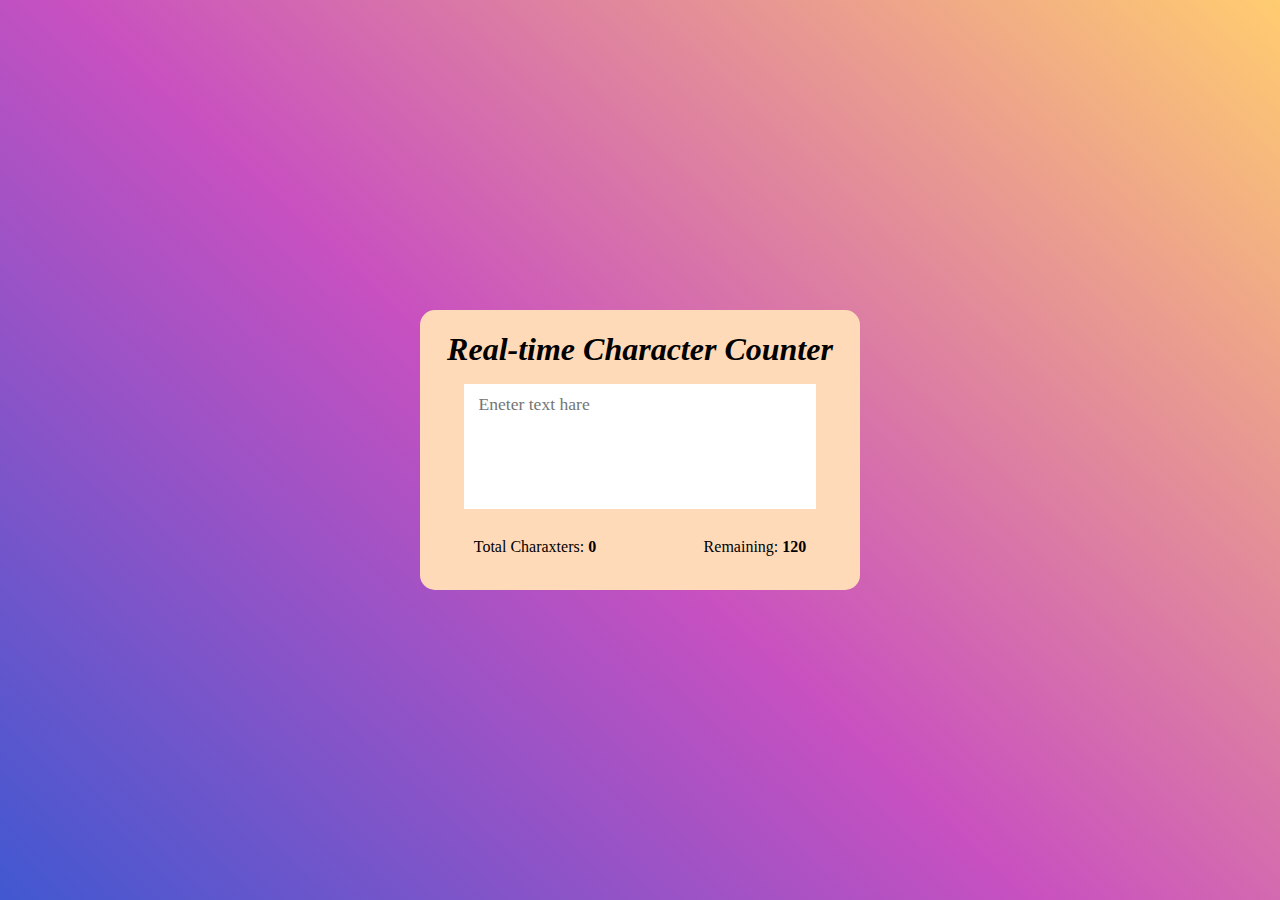
<file: real time character counter/index.html>
<!DOCTYPE html>
<html lang="en">
  <head>
    <meta charset="UTF-8" />
    <meta name="viewport" content="width=device-width, initial-scale=1.0" />
    <title>Real-time Character Counter</title>
<link rel="stylesheet" href="style.css">
  </head>
  <body>
    <div class="main">
      <h1><i>Real-time Character Counter</i></h1>
      <textarea
        rows="5"
        cols="30"
        maxlength="120"
        minlength="0"
        placeholder=" Eneter text hare"
      ></textarea>
      <div class="counter">
        <p>Total Charaxters: <b>0</b></p>
        <p>Remaining: <b>120</b></p>
      </div>
    </div>
<script src="./app.js"></script>

  </body>
</html>
</file>
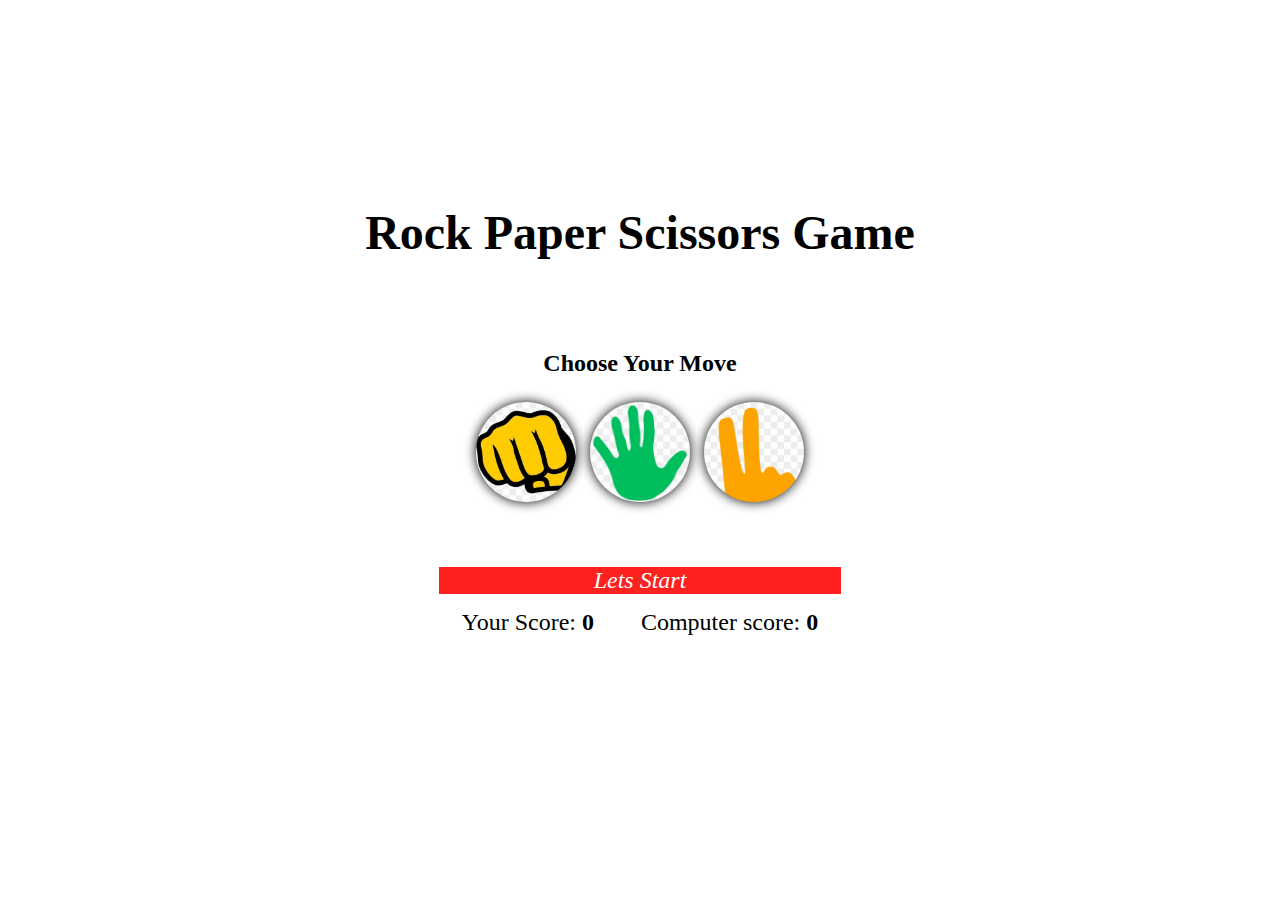
<file: rock-paper-scissors-game/index.html>
<!DOCTYPE html>
<html lang="en">
  <head>
    <meta charset="UTF-8" />
    <meta name="viewport" content="width=device-width, initial-scale=1.0" />
    <title>Rock Paper Scissors Game</title>
    <style>
      * {
        margin: 0;
        padding: 0;
        box-sizing: border-box;
      }
      html,
      body {
        width: 100%;
        height: 100%;
      }
      body {
        display: flex;
        flex-direction: column;
        justify-content: center;
        align-items: center;
        /* flex-wrap: wrap; */
        gap: 10%;
        text-align: center;
      }
      h1{
        font-size: 3rem;
      }
      h2{
        font-size: 1.5rem;
        margin-bottom: 20px;
      }
      .btn {
        height: 100px;
        width: 100px;
        margin: 5px;
        background-size: cover;
        border: none;
        outline: none;
        border-radius: 50%;
        box-shadow: 0 0 12px black;
      }
      #rock {
        background-image: url(./images/rock.jpg);
      }
      #paper {
        background-image: url(./images/paper.png);
      }
      #scissor {
        background-image: url(./images/seacer.png);
      }
      .score {
        width: 100%;
        margin: 60px 0;
        display: flex;
        justify-content: space-evenly;
        align-items: center;
        flex-wrap: wrap;
        font-size: 1.5rem;
        gap: 6%;
      }
      i{
        width: 100%;
        background-color: rgb(255, 32, 32);
        margin-bottom: 15px;
        color: rgb(255, 255, 255);
      }
    </style>
  </head>
  <body>
    <h1>Rock Paper Scissors Game</h1>
    <main>
      <h2>Choose Your Move</h2>
      <div class="container">
        <button class="btn" id="rock"></button>
        <button class="btn" id="paper"></button>
        <button class="btn" id="scissor"></button>
      </div>
      <div class="score">
          <i>Lets Start</i>
        <p>
          Your Score: <span id="ys"><b>0</b></span>
        </p>
        <p>
          Computer score: <span id="cs"><b>0</b></span>
        </p>
      </div>
    </main>

    <script>
        let rock=document.querySelector("#rock"); // 1
        let paper=document.querySelector("#paper"); // 2
        let scissor=document.querySelector("#scissor"); // 3
        let i=document.querySelector(".score i")
        let btns =document.querySelectorAll(".btn");
        let ysd=document.querySelector("#ys")
        let csd=document.querySelector("#cs")

        let a; //you
        let b; //computer
        let ys=0; // your score
        let cs=0; // computer score
        function whoWins(a,b){
            if((a==0 && b==0) || (a==1 && b==1) || (a==2 && b==2)){
                i.innerHTML="Draw!!"
            }else if ((a==0 && b==1) || (a==1 && b==2) || (a==2 == b==0)) {
                cs++;
                i.innerHTML="Computer Win!"
                csd.innerHTML=`<b>${cs}</b>`
            }else{
                ys++;
                i.innerHTML="You Win!"
                ysd.innerHTML=`<b>${ys}</b>`

            }
        }

        Array.from(btns).forEach((e,f)=>{
            e.addEventListener("click",()=>{
                a=f;
                b=Math.floor(Math.random() * 3);
                whoWins(a,b);
            })
        })


    </script>
  </body>
</html>
</file>
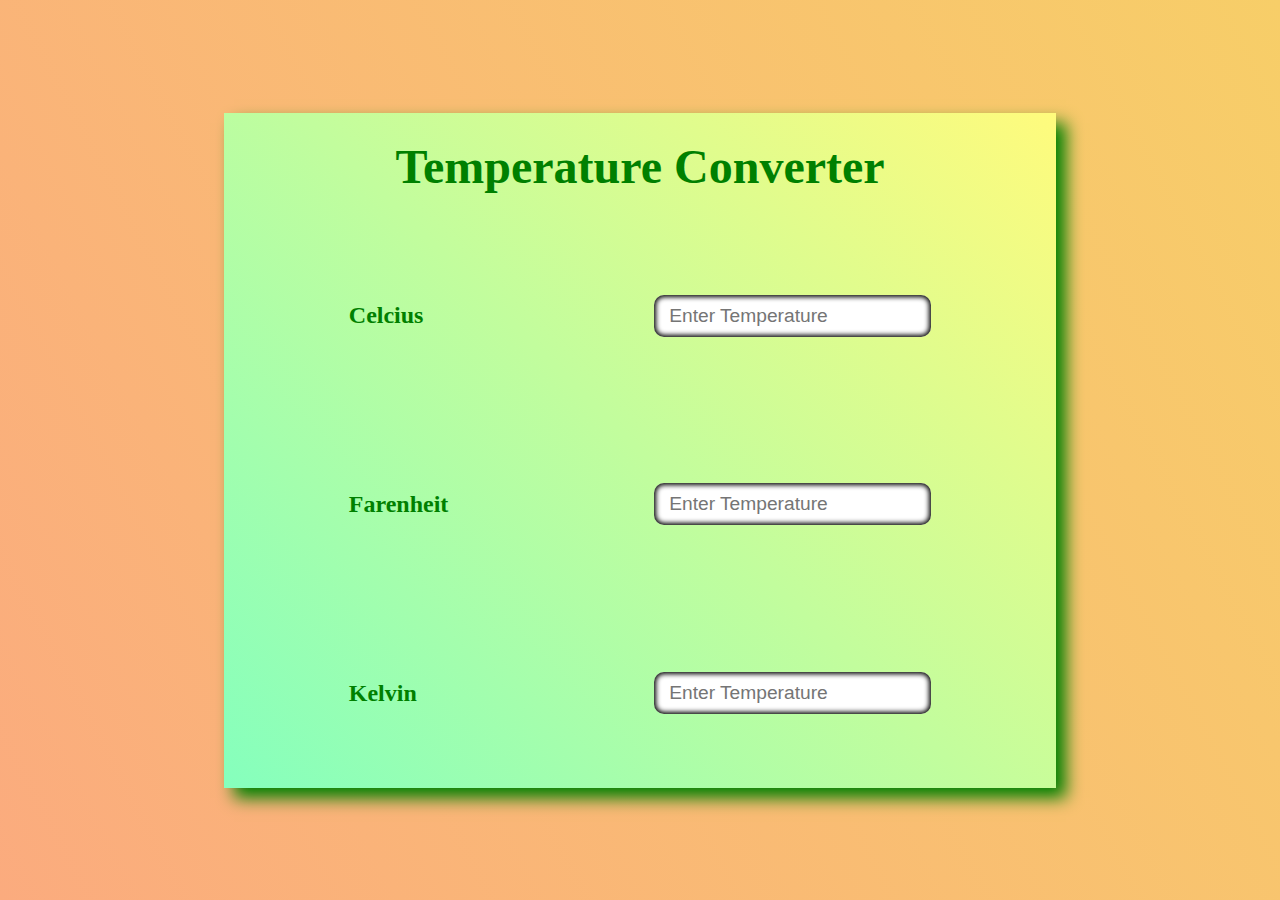
<file: Temperature Converter/index.html>
<!DOCTYPE html>
<html lang="en">
  <head>
    <meta charset="UTF-8" />
    <meta name="viewport" content="width=device-width, initial-scale=1.0" />
    <title>Temperature Converter</title>
    <style>
      * {
        margin: 0;
        padding: 0;
        box-sizing: border-box;
      }
      html,
      body {
        width: 100%;
        height: 100%;
      }
      body {
        color: green;
        display: flex;
        justify-content: center;
        align-items: center;
        flex-wrap: wrap;
        background-color: #fbab7e;
        background-image: linear-gradient(62deg, #fbab7e 0%, #f7ce68 100%);
      }
      .main {
        height: 75%;
        width: 65%;
        /* background-color: rgba(172, 255, 47, 0.419); */
        background-color: #85ffbd;
        background-image: linear-gradient(45deg, #85ffbd 0%, #fffb7d 100%);

        display: flex;
        justify-content: space-around;
        align-items: center;
        flex-wrap: wrap;
        flex-direction: column;
        box-shadow: 10px 10px 16px green;
      }
      .main h1 {
        font-size: 3rem;
        text-align: center;
      }
      .t {
        width: 70%;
        height: 20%;
        display: flex;
        justify-content: space-between;
        align-items: center;
        flex-wrap: wrap;
        font-size: 1.5rem;
        font-weight: 600;
      }
      .t input {
        font-size: 1.2rem;
        padding: 10px 15px;
        outline: none;
        border: none;
        border-radius: 10px;
        box-shadow: inset 0 0 5px 2px black;
      }
      /* Hide the default number input arrows */
      input[type="number"]::-webkit-inner-spin-button,
      input[type="number"]::-webkit-outer-spin-button {
        -webkit-appearance: none;
        margin: 0;
      }
      input[type="number"] {
        -moz-appearance: textfield;
      }
      @media (max-width: 520px) {
        .main {
          width: 100%;
        }
      }
    </style>
  </head>
  <body>
    <div class="main">
      <h1>Temperature Converter</h1>
      <div class="t" id="c">
        <p>Celcius</p>
        <input type="number" name="" id="ict" placeholder="Enter Temperature" />
      </div>
      <div class="t" id="f">
        <p>Farenheit</p>
        <input type="number" name="" id="ift" placeholder="Enter Temperature" />
      </div>
      <div class="t" id="k">
        <p>Kelvin</p>
        <input type="number" name="" id="ikt" placeholder="Enter Temperature" />
      </div>
    </div>

    <script>
      //   function calculator() {
      var ict = document.querySelector("#ict");
      var ift = document.querySelector("#ift");
      var ikt = document.querySelector("#ikt");

      
      
      ict.addEventListener("input", () => {
          let c = Number(ict.value);
        ikt.value = c + 273.15;
        ift.value = (c * 9) / 5 + 32;
      });
      ift.addEventListener("input", () => {
          let f = Number(ift.value);
          ict.value = ((f - 32) * 5) / 9;
          ikt.value = ((f - 32) * 5) / 9 + 273.15;
        });
        ikt.addEventListener("input", () => {
            let k = Number(ikt.value);
            ift.value = ((k - 273.15) * 9) / 5 + 32;
            ict.value = k - 273.15;
        });


        
        //   ict.addEventListener("keypress", () => {
        //     let c = Number(ict.value);
        //     ikt.value = c + 273.15;
        //     ift.value = (c * 9) / 5 + 32;
        //   });
        //   ift.addEventListener("keypress", () => {
        //     let f = Number(ift.value);
        //     ict.value = ((f - 32) * 5) / 9;
        //     ikt.value = ((f - 32) * 5) / 9 + 273.15;
        //   });
        //   ikt.addEventListener("keypress", () => {
        //     let k = Number(ikt.value);
        //     ift.value = ((k - 273.15) * 9) / 5 + 32;
        //     ict.value = k - 273.15;
        //   });
    </script>
  </body>
</html>
</file>
<file: custom curser/styyle.css>
*{
    margin: 0;
    padding: 0;
    box-sizing: border-box;
}
html,body{
    width: 100%;
    height: 100%;
}

.main{
    height: 100vh;
    width: 100vw;
    background-color: rgba(0, 0, 0, 0.877);
    display: flex;
    justify-content: center;
    align-items: center;
}
.main h1{
    color: white;
    font-size: 9rem;
    font-weight: 900;
    font-family:system-ui, -apple-system, BlinkMacSystemFont, 'Segoe UI', Roboto, Oxygen, Ubuntu, Cantarell, 'Open Sans', 'Helvetica Neue', sans-serif;
    letter-spacing: 2px;
}
#curser{
    background-color: white;
    height: 25px;
    width: 25px;
    border-radius: 50%;
    mix-blend-mode: difference;
    position: absolute;
    transition: all linear 0.15s;
}
</file>
<file: Html-css Website/style.css>
*{
    margin: 0;
    padding: 0;
    box-sizing: border-box;
    text-decoration: none;
    list-style: none;
    scroll-behavior: smooth;
}
html::-webkit-scrollbar-track{
    background: transparent;
}
html::-webkit-scrollbar-thumb{
    background: #388b6f;
    border-radius: 10px;
}
html::-webkit-scrollbar{
    width: 10px;
}
body{
    background: white;
}

.header{
    background: white;
    width: 100%;
    box-shadow: 0px 1px 1px black;
}
.header nav{
    position: relative;
    display: flex;
    max-width: calc(100% - 200px);
    margin: 0 auto;
    height: 70px;
    align-items: center;
    justify-content: space-between;
}
nav .content{
    display: flex;
    align-items: center;
}
nav .content .links{
    margin-left: 80px;
    display: flex;
}
nav .content .logo a img{
    width: 150px;
}
nav .content .links li{
    list-style: none;
    line-height: 70px;
}
#first{
    color: #388b6f;
}
.content .links li a,
.content .links li label{
    color: black;
    font-size: 18px;
    padding: 9px 17px;
    font-weight: bold;
    border-radius: 5px;
    transition: all 0.3s ease;
}
.content .links li label{
    display: none;
}
.content .links li a:hover,
.content .links li label:hover{
    color: #388b6f;
}
.header .search-icon,
.header .menu-icon{
    color: #388b6f;
    font-size: 18px;
    line-height: 70px;
    width: 70px;
    text-align: center;
    cursor: pointer;
}
.header .menu-icon{
    display: none;
}
.header #show-search:checked ~ .search-icon i::before{
    content: "\f00d";
}
.header .search-box{
    position: absolute;
    height: 100%;
    max-width: calc(100% - 50px);
    width: 100%;
    opacity: 0;
    pointer-events: none;
    transition: all 0.3s ease;
}
.header #show-search:checked ~ .search-box{
    opacity: 1;
    pointer-events: auto;
}
.search-box input{
    width: 100%;
    height: 100%;
    border: none;
    outline: none;
    font-size: 17px;
    color: black;
    background: white;
    padding: 0 100px 0 15px;
}
.search-box input::placeholder{
    color: black;
}
.search-box .go-icon{
    position: absolute;
    right: 10px;
    top: 50%;
    transform: translateY(-50%);
    line-height: 60px;
    width: 70px;
    background: transparent;
    border: none;
    outline: none;
    color: #388b6f;
    font-size: 20px;
    cursor: pointer;
}
.header input[type="checkbox"]{
    display: none;
}

@media screen and (max-width:1250px){
    .header nav{
        max-width: 100%;
        padding: 0px 20px;
    }
    nav .content .links{
        margin-left: 30px;
    }
    .content .links a{
        padding: 8px 13px;
    }
    .header .search-box{
        max-width: calc(100% - 100px);
    }
    .header .search-box input{
        padding: 0px 100px 0px 15px;
    }
}
@media screen and (max-width: 900px){
    .header .menu-icon{
        display: block;
    }
    .header #show-menu:checked ~ .menu-icon i::before{
        content: "\f00d";
    }
    nav .content .links{
        display: block;
        position: fixed;
        background: white;
        height: 100%;
        width: 100%;
        top: 70px;
        left: -100%;
        margin-left: 0;
        max-width: 350px;
        overflow: auto;
        padding-bottom: 100px;
        transition: all 0.3s ease;
    }
    nav #show-menu:checked ~ .content .links{
        left: 0%;
    }
    .content .links li{
        margin: 15px 20px;
    }
    .content .links li a,
    .content .links li label{
        line-height: 40px;
        font-size: 20px;
        display: block;
        padding: 8px 18px;
        cursor: pointer;
    }
    .content .links li a.desktop-link{
        display: none;
    }
}

.home{
    width: 100%;
    height: 100vh;
    background-image: linear-gradient(rgba(0,0,0,0.1),rgba(0,0,0,0.1)), url(./images/background-img.png);
    background-repeat: no-repeat;
    background-size: cover;
    background-position: 50%;
}
.home .main-text{
    text-align: center;
    padding: 150px 10% 10px;
}
.main-text h1{
    font-size: 60px;
    color: #fff;
    text-shadow: 0px 0px 1px black;
}
.home .main-text p{
    color: white;
    margin-top: 5px;
}
#btn{
    width: 200px;
    height: 36px;
    font-weight: bold;
    background: white;
    color: #388b6f;
    letter-spacing: 1px;
    border: 2px solid #388b6f;
    border-radius: 5px;
    margin-top: 10px;
    transition: 0.5s;
    cursor: pointer;
}
#btn:hover{
    background-color: #388b6f;
    color: white;
}

.offers{
    padding: 10px 8% 20px;
    background: #f3f3f3;
}
.offer-content{
    display: grid;
    grid-template-columns: repeat(auto-fit, minmax(250px, auto));
    align-items: center;
    gap: 0.90rem;
    margin-top: 30px;
}
.offer-content .row{
    position: relative;
    overflow: hidden;
    border-radius: 10px;
    cursor: pointer;
}
.offer-content .row i{
    font-size: 50px;
    color: #388b6f;
}
.offer-content .row h3{
    margin-left: 5px;
}
.offer-content .row p{
    margin-left: 5px;
}
@media (max-width:920px){
    .offer-content{
        grid-template-columns: 1fr;
    }
}

.about{
    padding: 150px 8% 120px;
    display: grid;
    grid-template-columns: repeat(2, 1fr);
    align-items: center;
    gap: 1.5rem;
}
.about-img img{
    max-width: 530px;
    height: auto;
    width: 100%;
    border-radius: 10px;
    box-shadow: rgba(99, 99, 99, 0.2) 0px 2px 8px 0px;
}
.about-text h3{
    color: #388b6f;
    font-size: 30px;
    line-height: 1;
}
.about-text p{
    color: black;
    letter-spacing: 1px;
    margin-bottom: 4rem;
    margin-top: 10px;
}
#about-btn{
    width: 150px;
    height: 35px;
    background: white;
    border: 2px solid #388b6f;
    color: #388b6f;
    font-weight: bold;
    border-radius: 5px;
    transition: 0.5s;
    cursor: pointer;
}
#about-btn:hover{
    background: #388b6f;
    color: white;
}
@media (max-width:920px){
    .about{
        grid-template-columns: 1fr;
    }
    .about-img{
        text-align: center;
        order: 2;
    }
    .about-img img{
        width: 100%;
        height: auto;
        max-width: 100%;
    }
}

.product{
    padding: 10px 8% 120px;
}
.main-txt{
    text-align: center;
}
.main-txt h3{
    font-size: 36px;
    text-transform: uppercase;
    font-weight: 600;
    color: #388b6f;
    text-shadow: 0px 1px 1px black;
}
.card-content{
    display: grid;
    grid-template-columns: repeat(auto-fit, minmax(250px, auto));
    align-items: center;    
    gap: 0.90rem;
    margin-top: 30px;
}
.card-content .row{
    background: #f3f3f3;
    position: relative;
    overflow: hidden;
    border-radius: 10px;
    cursor: pointer;
}
.row img{
    width: 100%;
    display: block;
}
.card-body{
    padding: 10px;
}
.card-body h3{
    margin-top: 10px;
    font-size: 30px;
    font-weight: 550;
    color: #388b6f;
    text-shadow: 0px 1px 1px black;
}
.card-body p{
    font-weight: 500;
    margin-top: 5px;
    letter-spacing: 1px;
}
.card-body h5{
    margin-top: 5px;
    font-size: 18px;
}
.card-body button{
    width: 130px;
    height: 30px;
    font-weight: 550;
    margin-top: 5px;
    background: transparent;
    color: #388b6f;
    border-radius: 5px;
    border: 2px solid #388b6f;
    transition: 0.5s;
    cursor: pointer;
}
.card-body button:hover{
    background: #388b6f;
    color: white;
}
@media (max-width:920px){
    .card-content{
        grid-template-columns: 1fr;
    }
}

.banner{
    width: 100%;
    height: 60vh;
    background-image: linear-gradient(rgba(0,0,0,0.3),rgba(0,0,0,0.3)), url(./images/banner.png);
    background-repeat: no-repeat;
    background-size: cover;
}
.banner-content{
    text-align: center;
    padding: 150px 10% 10px;
}
.banner-content h5{
    color: white;
    font-size: 18px;
    letter-spacing: 2px;
    font-weight: 500;
    text-shadow: 0px 1px 1px black;
}
.banner-content h3{
    color: #f3f3f3;
    font-size: 38px;
    letter-spacing: 2px;
    font-weight: bold;
    text-shadow: 0px 1px 1px black;
}
.banner-content p{
    color: white;
    font-size: 16px;
    margin-top: 5px;
    letter-spacing: 2px;
    font-weight: 500;
    text-shadow: 0px 1px 1px black;
}
.banner-content button a{
    text-decoration: none;
    color: white;
    font-weight: bold;
}
.banner-content button{
    width: 160px;
    height: 36px;
    margin-top: 10px;
    background: transparent;
    border: 2px solid white;
    border-radius: 5px;
    transition: 0.5s;
    cursor: pointer;
}
.banner-content button:hover{
    background: #388b6f;
    border: none;
}

.gallary{
    padding: 0px 8% 120px;
}
.gallary h3{
    text-align: center;
    font-size: 36px;
    text-transform: uppercase;
    font-weight: 600;
    color: #388b6f;
    text-shadow: 0px 1px 1px black;
}
.gallary-img{
    margin-top: 30px;
    display: grid;
    grid-template-columns: repeat(2, 1fr);
    align-items: center;
}
.gallary-img img{
    max-width: 530px;
    height: auto;
    width: 100%;
    border-radius: 10px;
    box-shadow: rgba(99, 99, 99, 0.2) 0px 2px 8px 0px;
    transition: 0.3s;
    cursor: pointer;
}
.gallary-img img:hover{
    transform: translateY(-10px);
}
@media (max-width:920px){
    .gallary-img{
        grid-template-columns: 1fr;
    }
    .gallary-img img{
        width: 100%;
        height: auto;
        max-width: 100%;
    }
}

.contact{
    display: grid;
    grid-template-columns: repeat(2, 1fr);
    align-items: center;
    gap: 2.5rem;
    padding: 100px 8% 120px;
    background: #f3f3f3;
}
.content-text{
    margin-bottom: 10px;
}
.content-text h2{
    font-size: 30px;
    font-weight: 700;
    margin-bottom: 10px;
    text-shadow: 0px 1px 1px black;
}
.content-text h2 span{
    color: #388b6f;
}
.content-text p{
    font-weight: bold;
}
.list{
    margin-top: 16px;
}
.list li{
    margin-bottom: 12px;
}
.list li a{
    display: block;
    color: #388b6f;
    font-weight: bold;
    font-size: 15px;
    transition: 0.3s ease;
}
.contact-form form{
    position: relative;
}
.contact-form form input,
form textarea{
    width: 100%;
    padding: 10px;
    background: white;
    color: black;
    border: none;
    outline: none;
    font-size: 15px;
    border-radius: 5px;
    margin-bottom: 10px;
}
.contact-form textarea{
    resize: none;
    height: 160px;
}
.contact-form .submit{
    display: inline-block;
    font-size: 15px;
    background: #388b6f;
    color: white;
    width: 160px;
    transition: 0.5s;
    cursor: pointer;
}
.contact-form .submit:hover{
    width: 175px;
}
@media (max-width:920px){
    .contact{
        grid-template-columns: 1fr;
        max-width: 100%;
    }
}

.review{
    padding: 120px 8% 120px;
    background: white;
}
.review-content{
    display: grid;
    grid-template-columns: repeat(auto-fit, minmax(250px, auto));
    align-items: center;
    gap: 2.5rem;
    margin-top: 5rem;
}
.box{
    background: #f3f3f3;
    padding: 35px 45px;
    height: 50vh;
    border-radius: 8px;
    transition: 0.5s ease;
    text-align: center;
}
.img img{
    width: 100px;
    border-radius: 100px;
}
.review .star i{
    color: rgba(255, 153, 0);
    margin-top: 10px;
}
@media (max-width:920px){
    .review-content{
        grid-template-columns: 1fr;
    }
}

#footer{
    width: 100%;
    background: #f3f3f3;
}
.footer-content{
    text-align: center;
    padding-top: 5%;
}
.footer-content .logo img{
    width: 250px;
}
.footer-content p{
    font-weight: 550;
    letter-spacing: 1px;
}
.socail-links i{
    margin-top: 20px;
    padding: 10px;
    border-radius: 5px;
    font-size: 20px;
    background: black;
    color: white;
    margin-left: 10px;
    margin-bottom: 10px;
    transition: 0.5s ease;
    cursor: pointer;
}
.socail-links i:hover{
    background: #388b6f;
}
.footer-bottom-content{
    text-align: center;
    margin-top: 10px;
}
.footer-bottom-content p{
    font-size: 17px;
    font-weight: 550;
}
.footer-bottom-content p a{
    color: #388b6f;
    font-weight: 600;
}

html{
    scroll-behavior: smooth;
}
.arrow{
    position: fixed;
    background-color: #388b6f;
    border-radius: 50px;
    height: 50px;
    bottom: 40px;
    right: 50px;
    text-decoration: none;
    text-align: center;
    line-height: 50px;
}
</file>
<file: Random Quote Generator/style.css>
* {
  margin: 0;
  padding: 0;
  box-sizing: border-box;
  font-family: monospace;
  text-align: center;
  margin: 1% 0;
}

body {
  width: 100vw;
  height: 100vh;
}
body {
  display: flex;
  justify-content: center;
  align-items: center;
  flex-wrap: wrap;
  background-color: #85ffbd;
  background-image: linear-gradient(45deg, #85ffbd 0%, #fffb7d 100%);
}
.main-container {
  /* height: 60%; */
  width: 90%;
  background-color: rgba(180, 206, 197, 0.293);
  display: flex;
  justify-content: space-around;
  align-items: center;
  flex-wrap: wrap;
  flex-direction: column;
  border-radius: 20px;
  /* border: 2px solid white; */
  box-shadow: 0 4px 10px rgb(65, 65, 65);
}
.main-container h1 {
  font-size: 3.5rem;
}
.content {
  font-size: 2.5rem;
  font-weight: 600;
  font-family: "Carattere", cursive;
  padding: 0 1%;
}
span {
  font-size: 4rem;
}
.author {
  font-size: 1.9rem;
  color: gray;
  /* border: 1px solid; */
}
button {
  border: 2px solid white;
  font-size: 2rem;
  padding: 0.5% 7%;
  cursor: pointer;
  background: #bdba5f61;
  box-shadow: 0 3px 3px gray;
}
button:hover {
  background-color: rgb(139, 246, 139);
}
@media (max-width: 500px) {
  p,
  h1,
  button {
    margin: 1% 5%;
  }
  h1 {
    margin-top: 10%;
  }
  button {
    margin-bottom: 10%;
    padding: 1% 4%;
  }
  span {
    display: block;
  }
  .author {
    margin: 1% 0 2% 0;
    font-size: 1.7rem;
  }
  h1 {
    font-size: 2rem;
  }
  p {
    font-size: 2rem;
  }
}
</file>
<file: real time character counter/style.css>
* {
    margin: 0;
    padding: 0;
    box-sizing: border-box;
    font-family: serif;
  }
  html,
  body {
    width: 100%;
    height: 100%;
  }
  body {
    display: flex;
    justify-content: center;
    align-items: center;
    flex-wrap: wrap;
    background-color: #4158d0;
    background-image: linear-gradient(
      43deg,
      #4158d0 0%,
      #c850c0 46%,
      #ffcc70 100%
    );
  }
  .main {
    height: 280px;
    width: 440px;
    background-color: peachpuff;
    display: flex;
    justify-content: center;
    align-items: center;
    flex-wrap: wrap;
    flex-direction: column;
    gap: 1rem;
    border-radius: 15px;
  }
  .main textarea {
    outline: none;
    font-size: 1.1rem;
    border: none;
    resize: none;
    width: 80%;
    padding: 10px;
  }
  .counter {
    height: 16%;
    width: 100%;
    display: flex;
    justify-content: space-around;
    align-items: center;
    flex-wrap: wrap;
  }
  @media (max-width: 500px) {
    .main {
      height: 350;
    }
}
</file>
